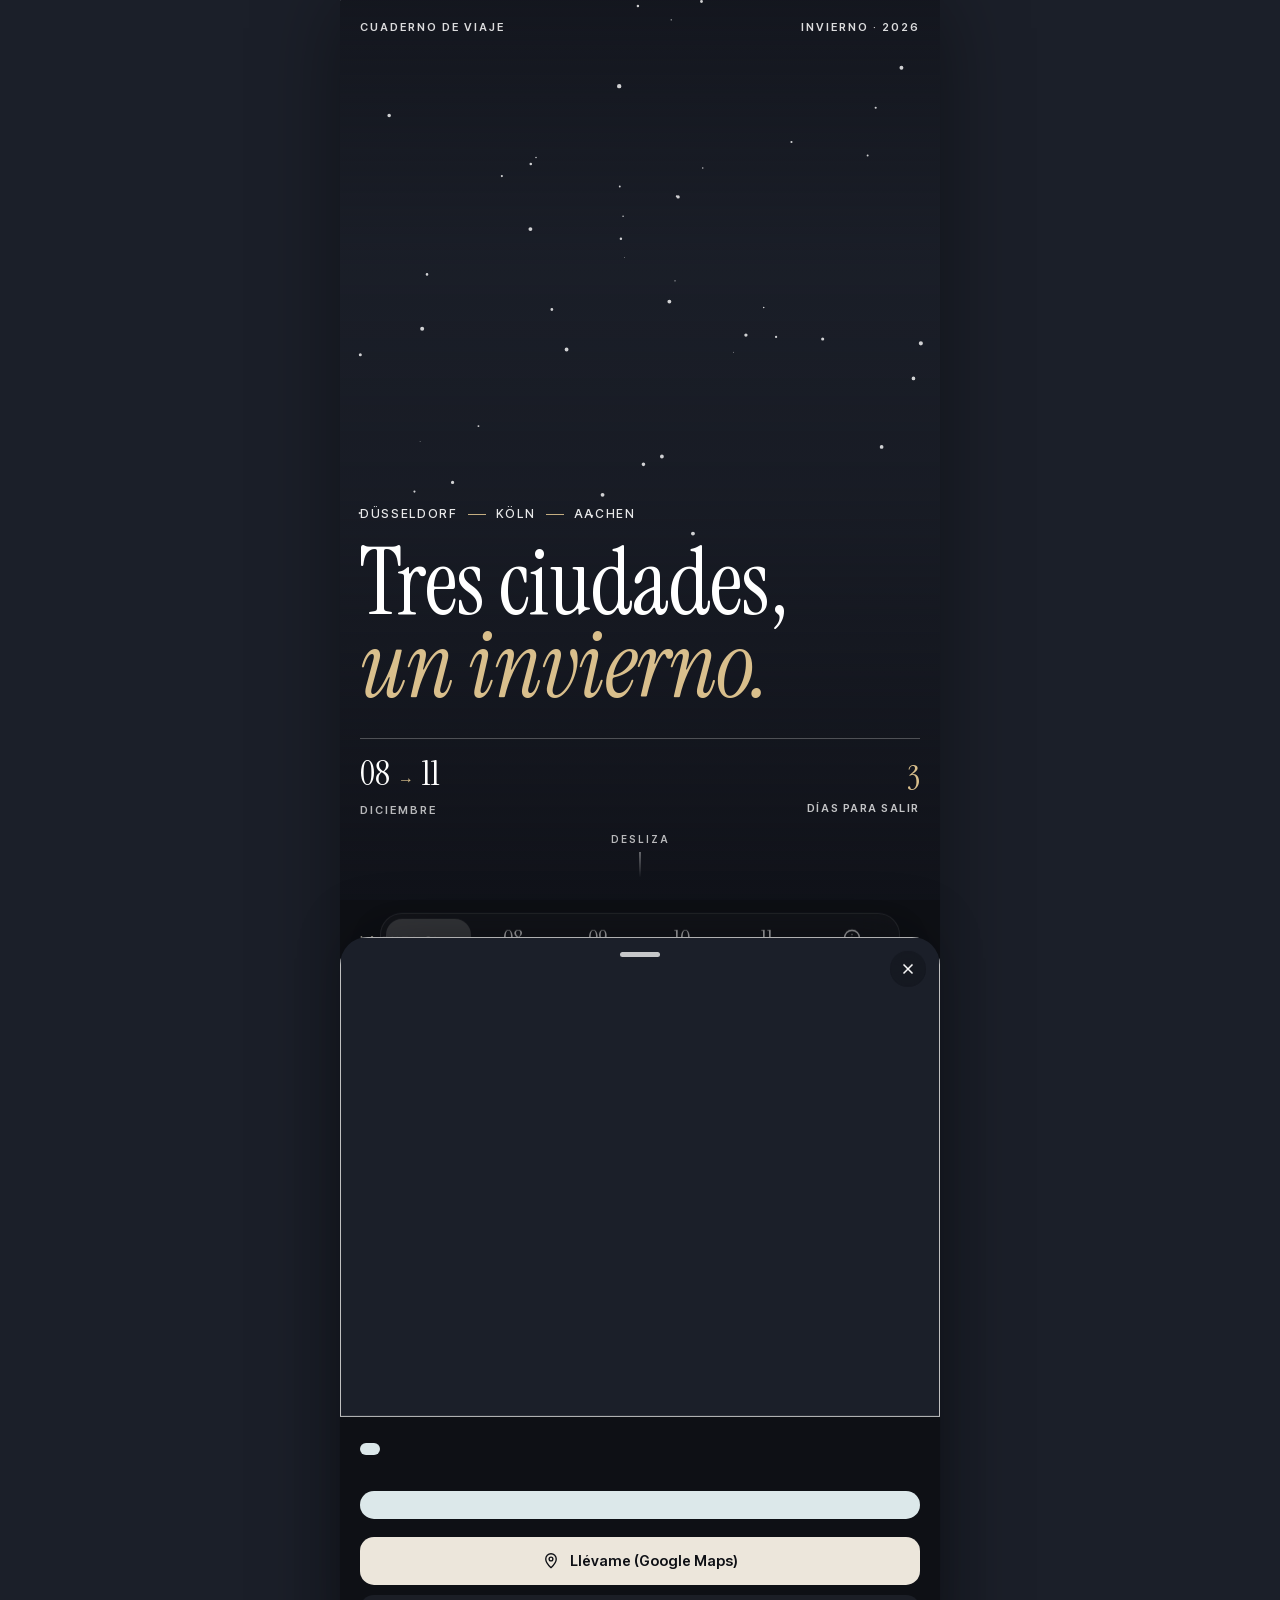
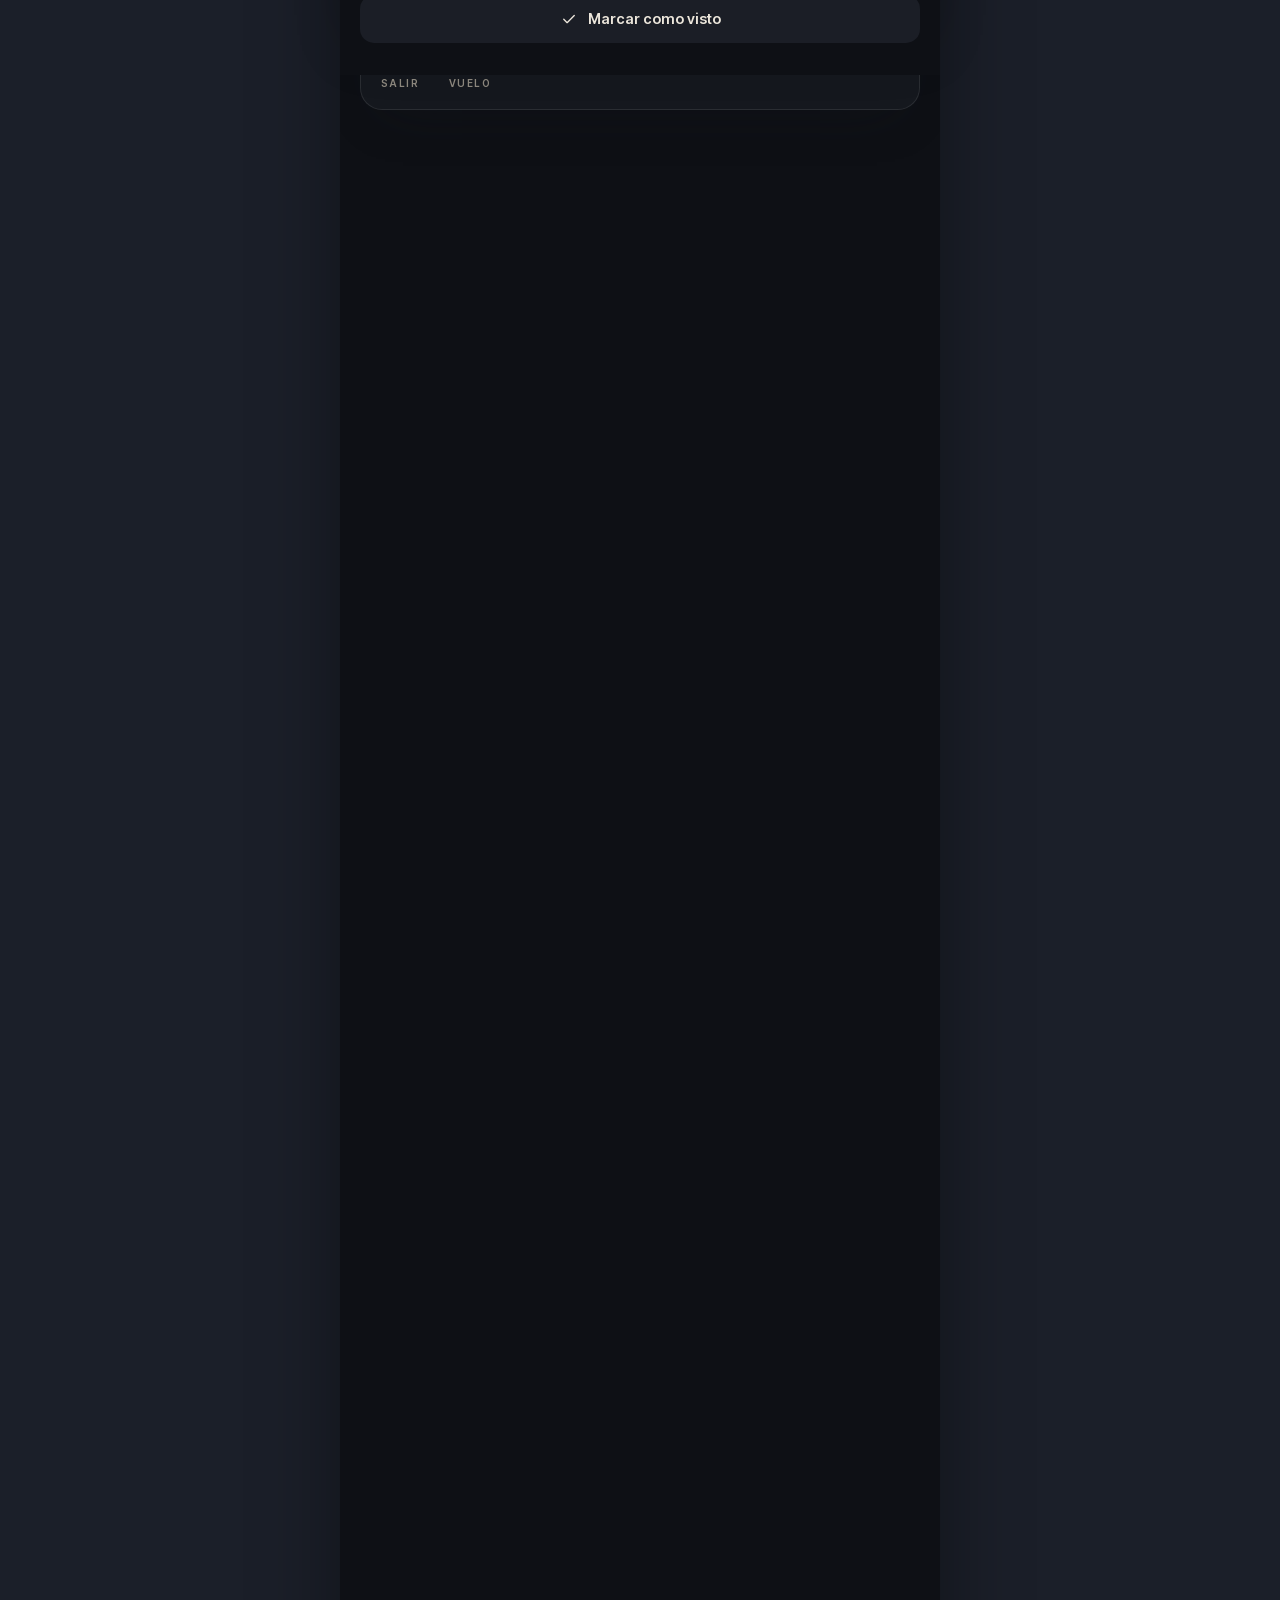
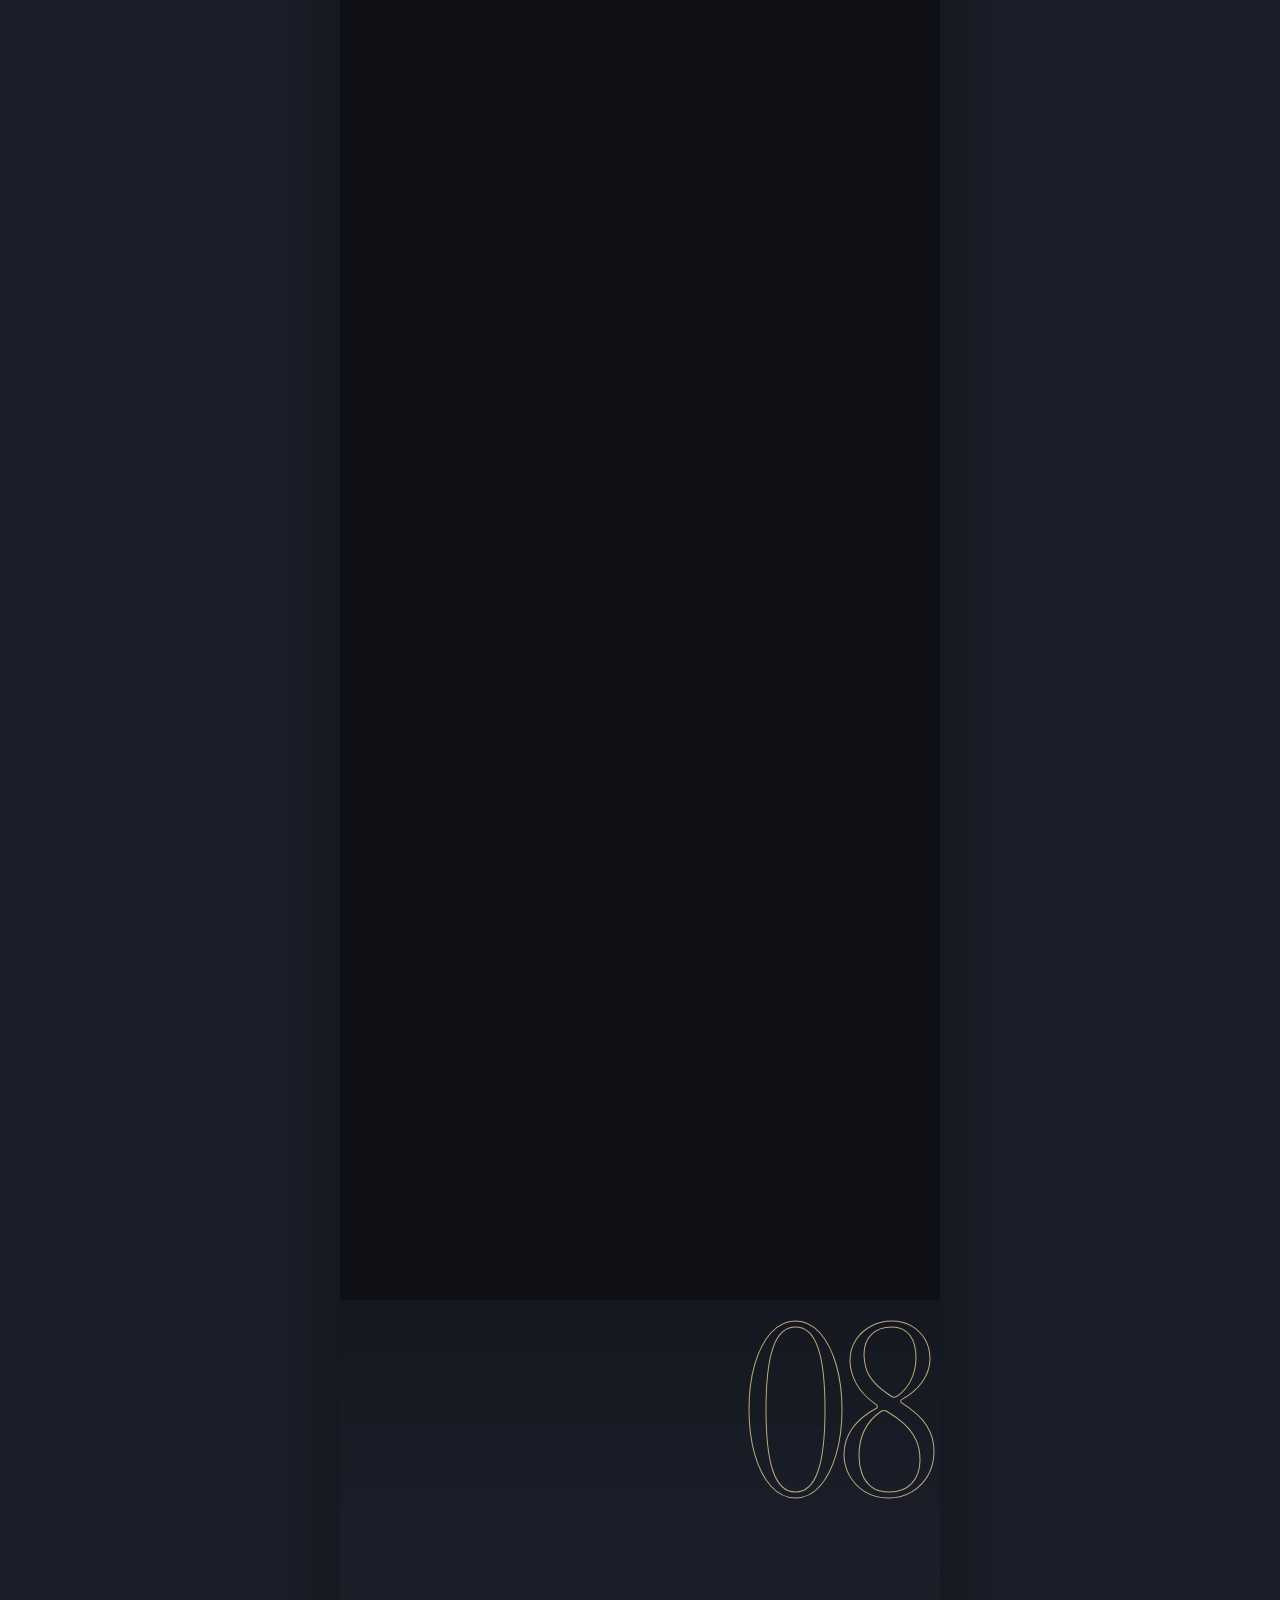
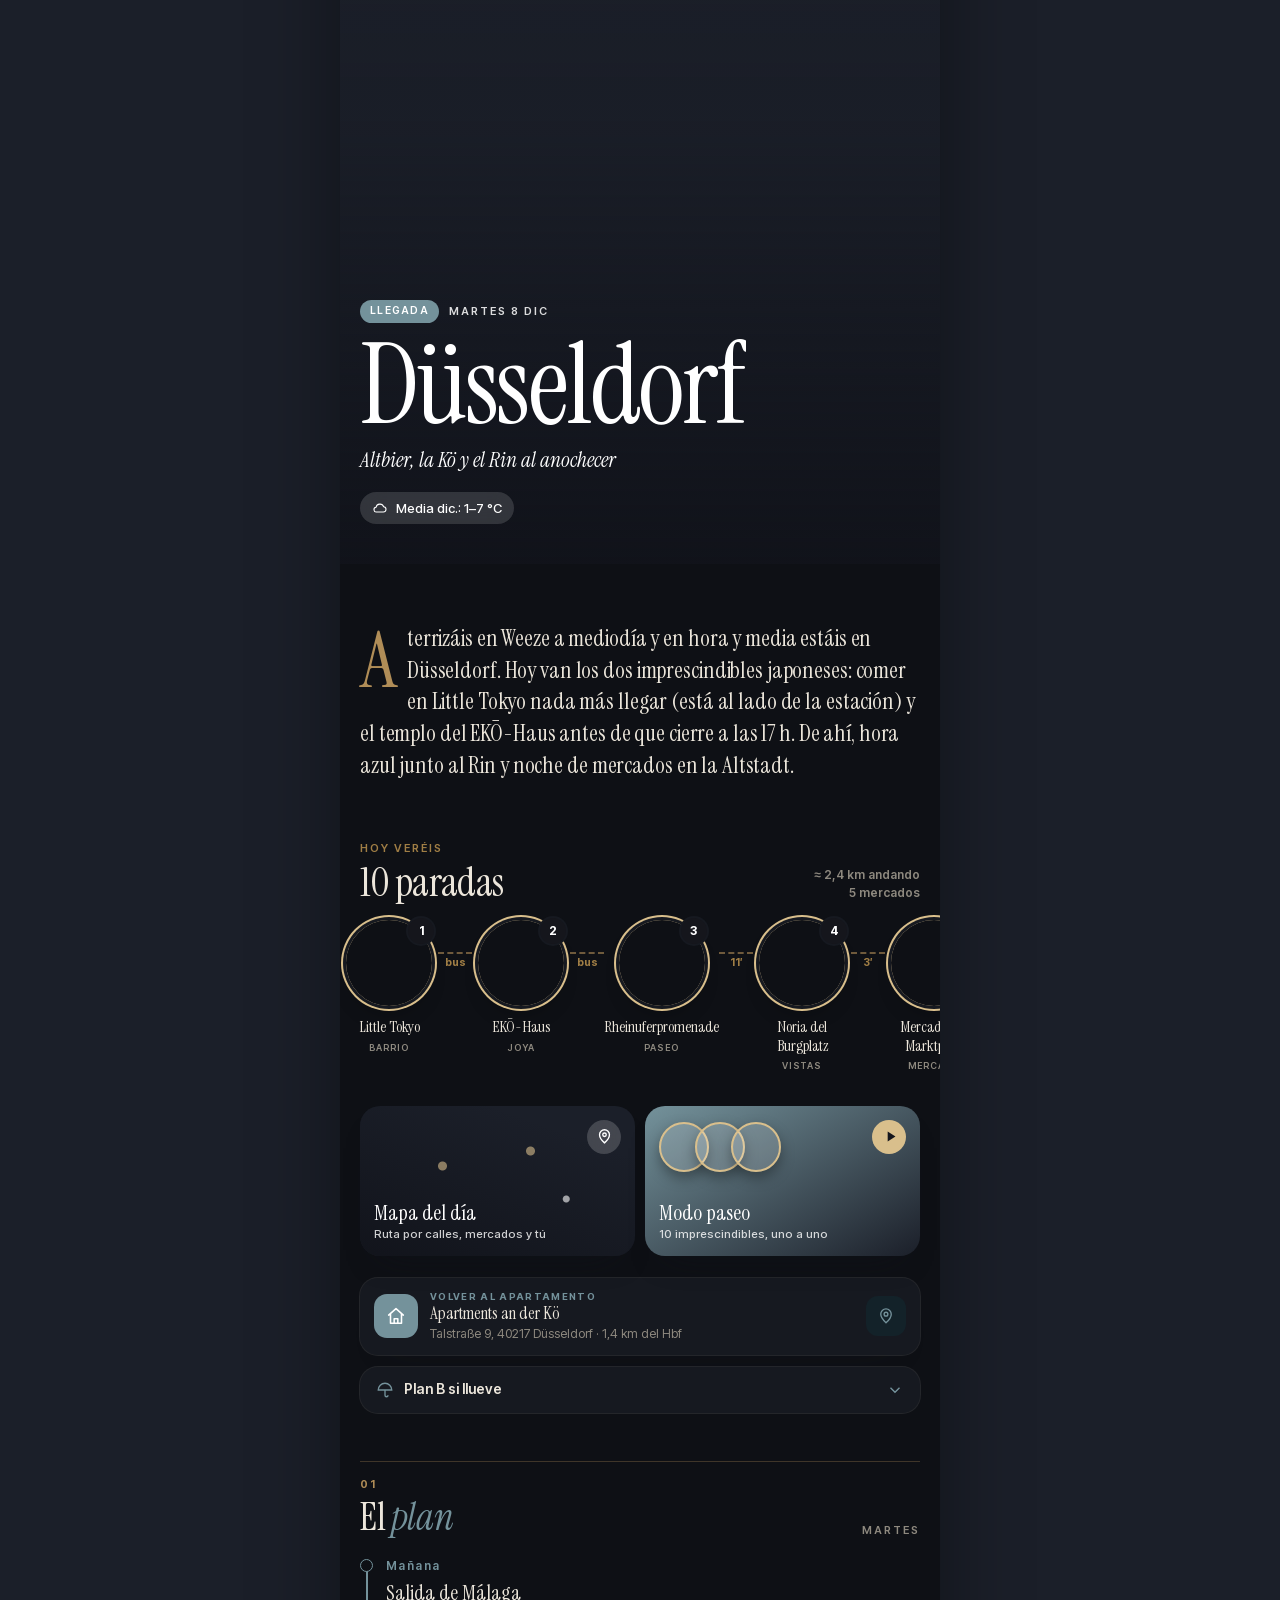
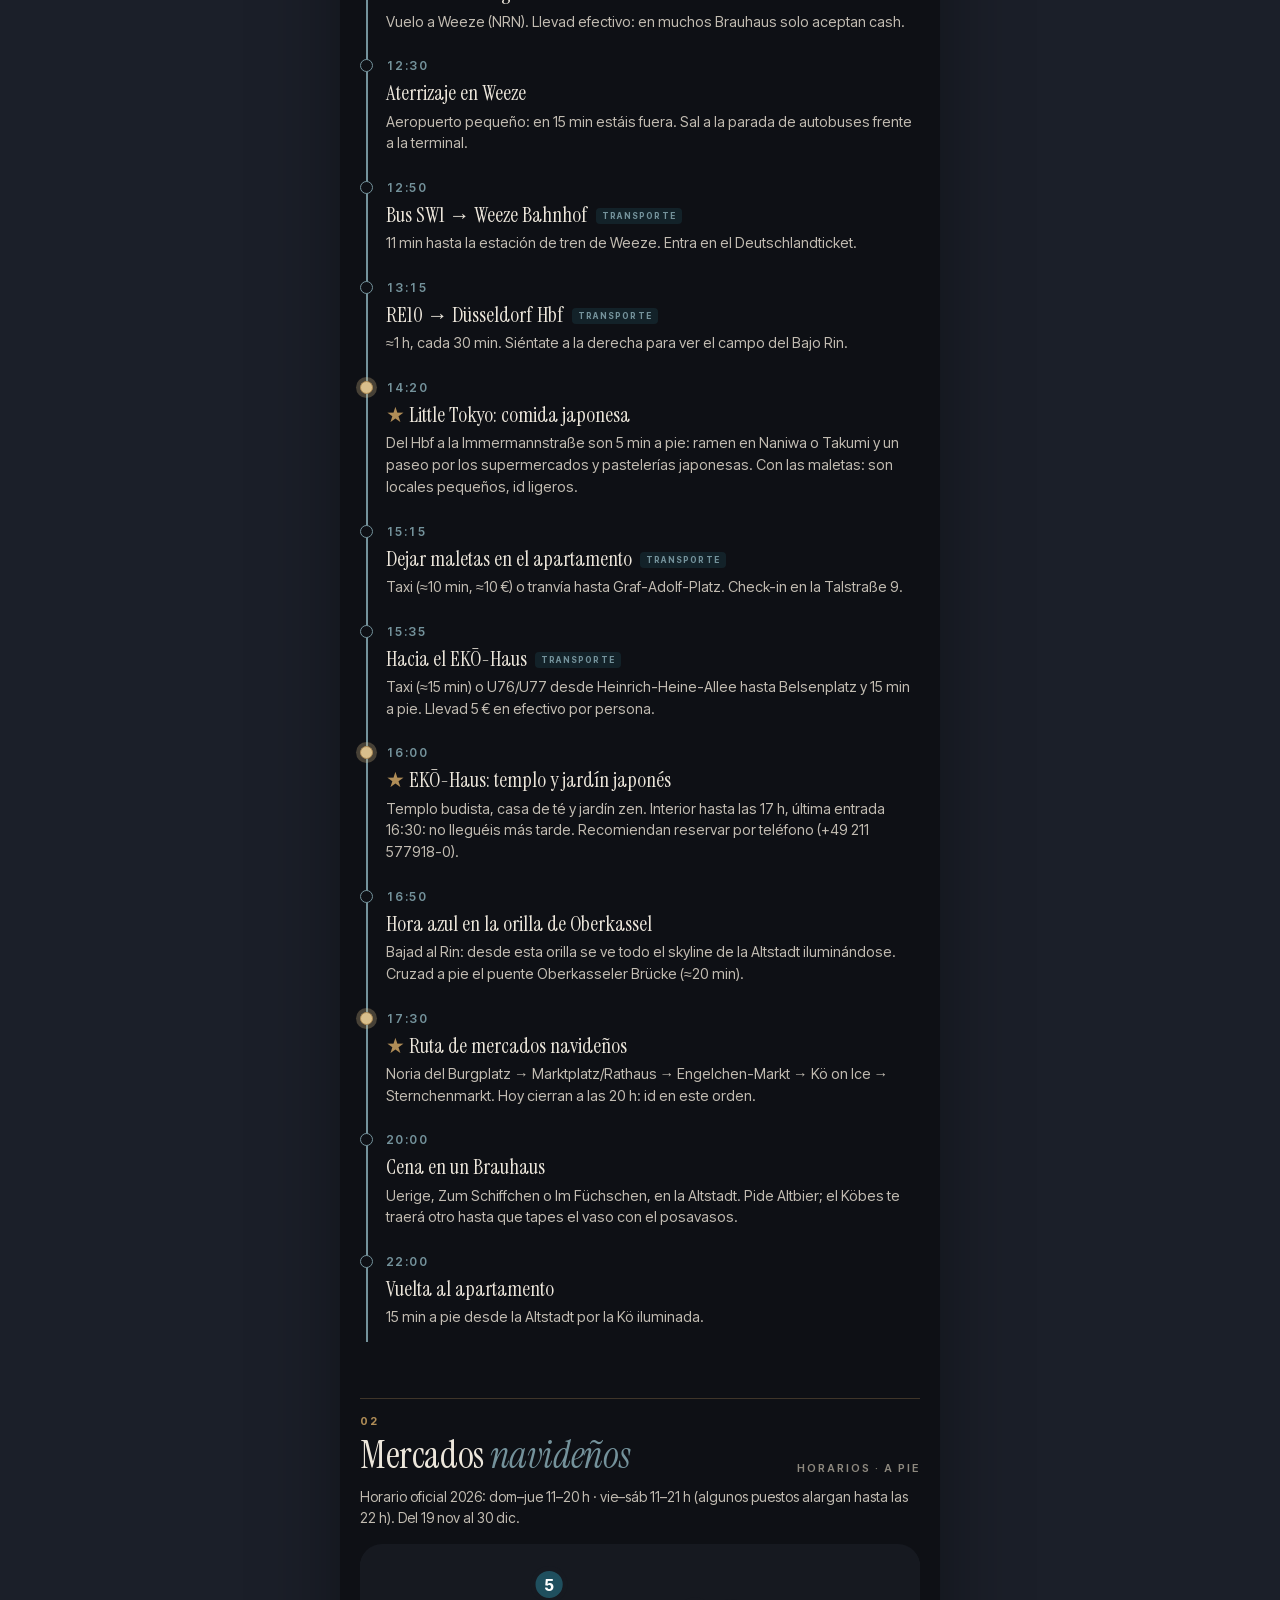
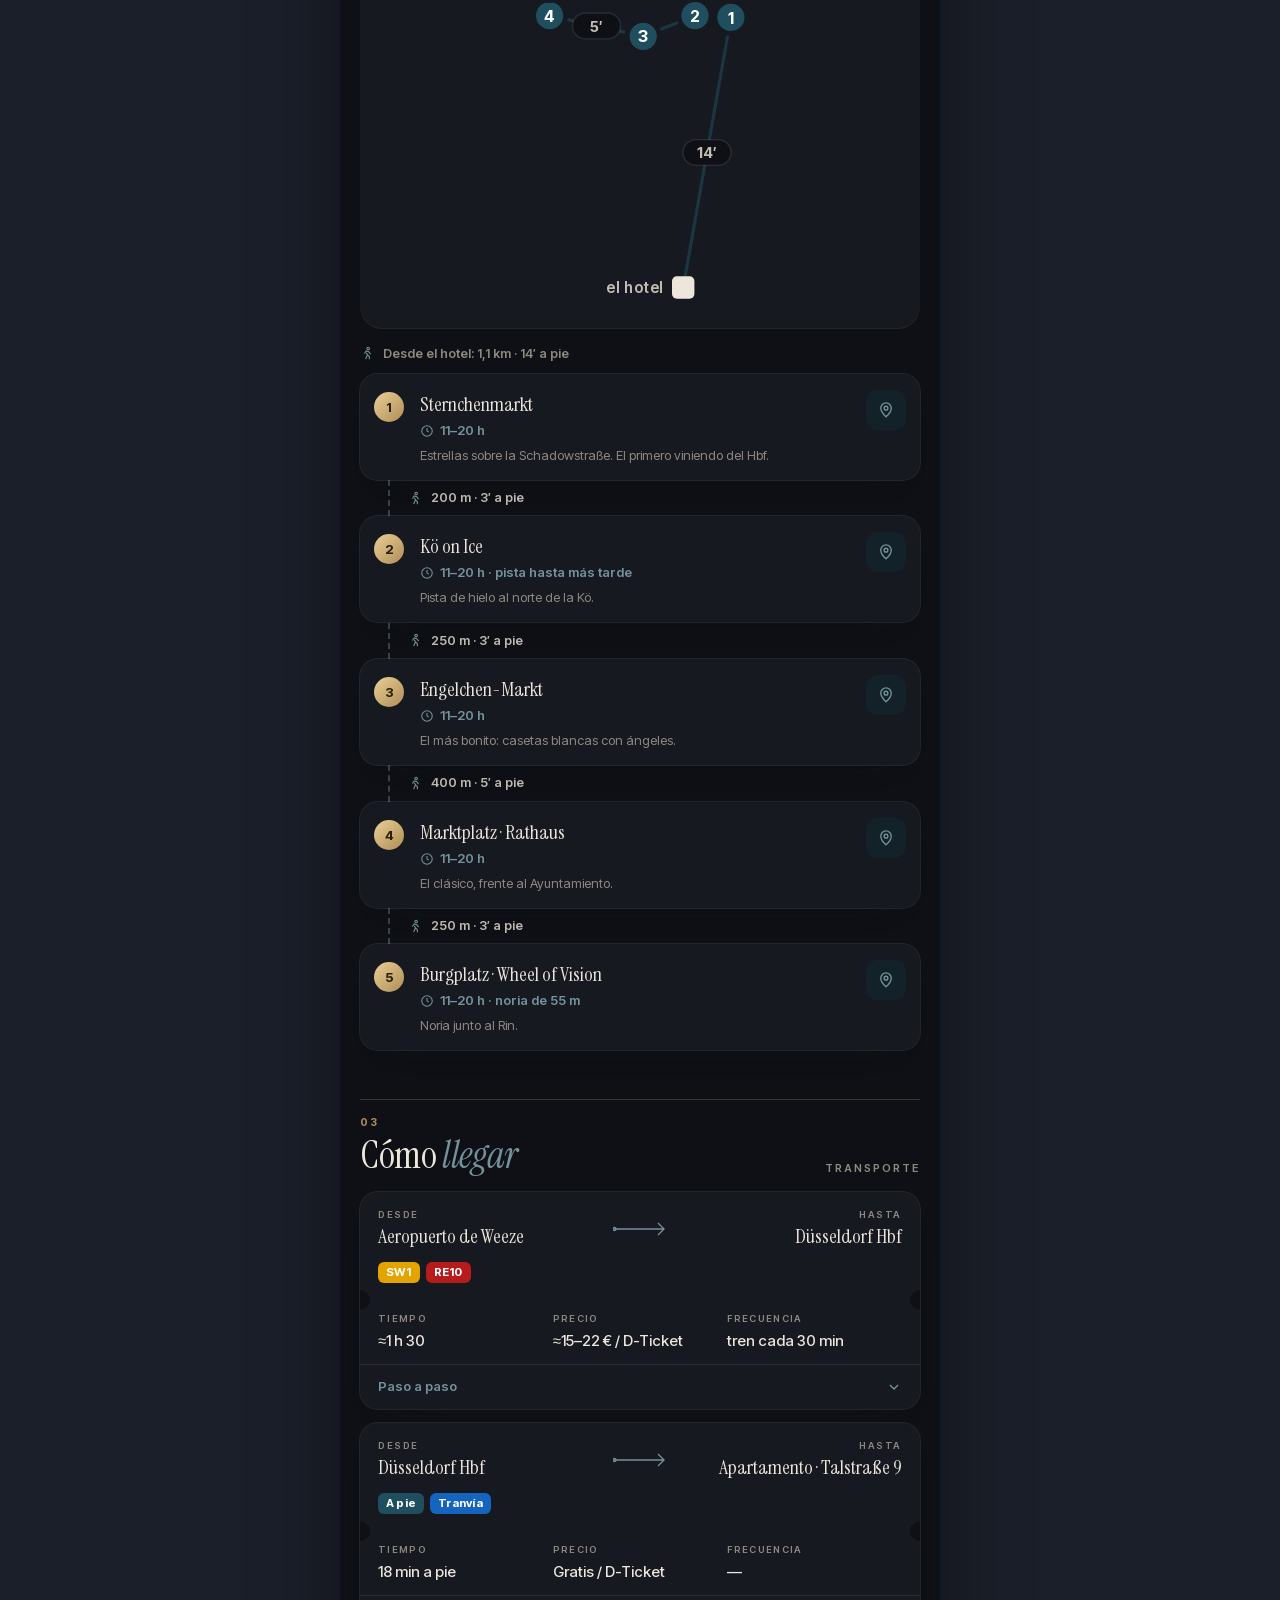
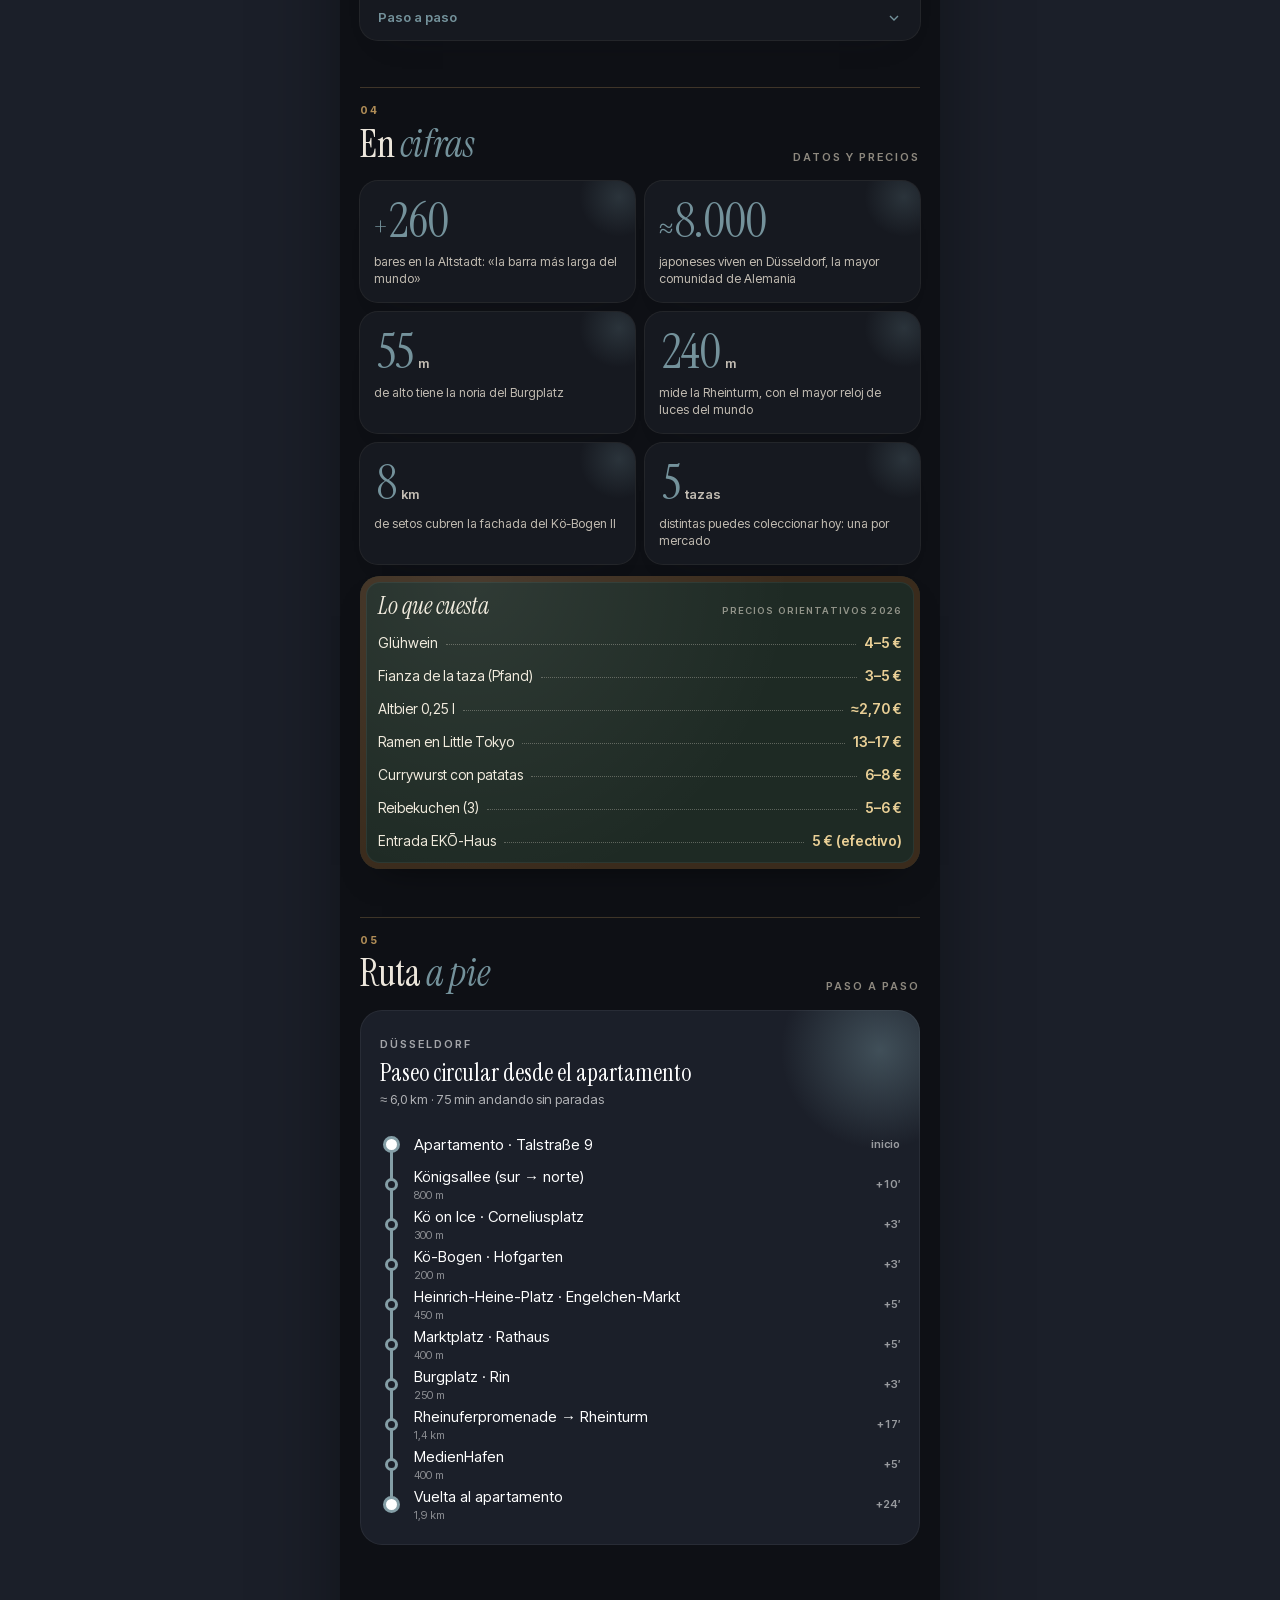
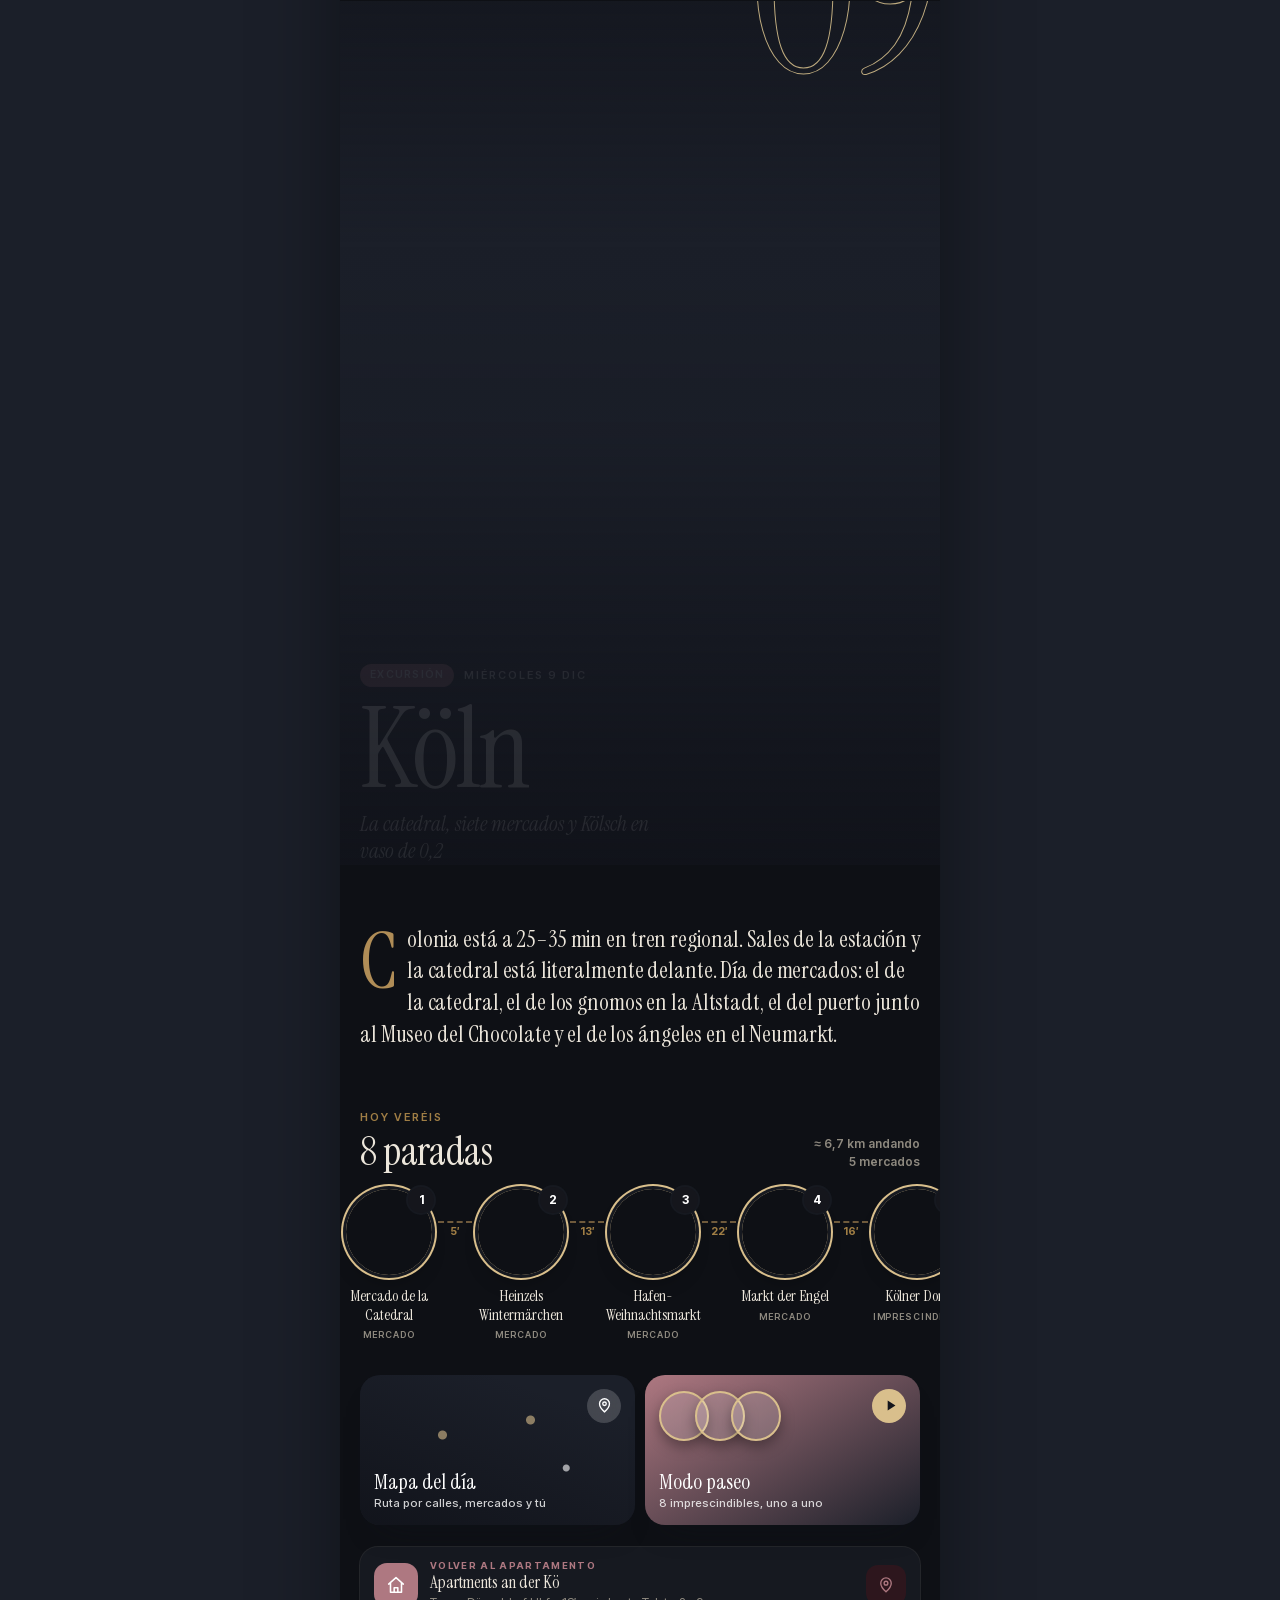
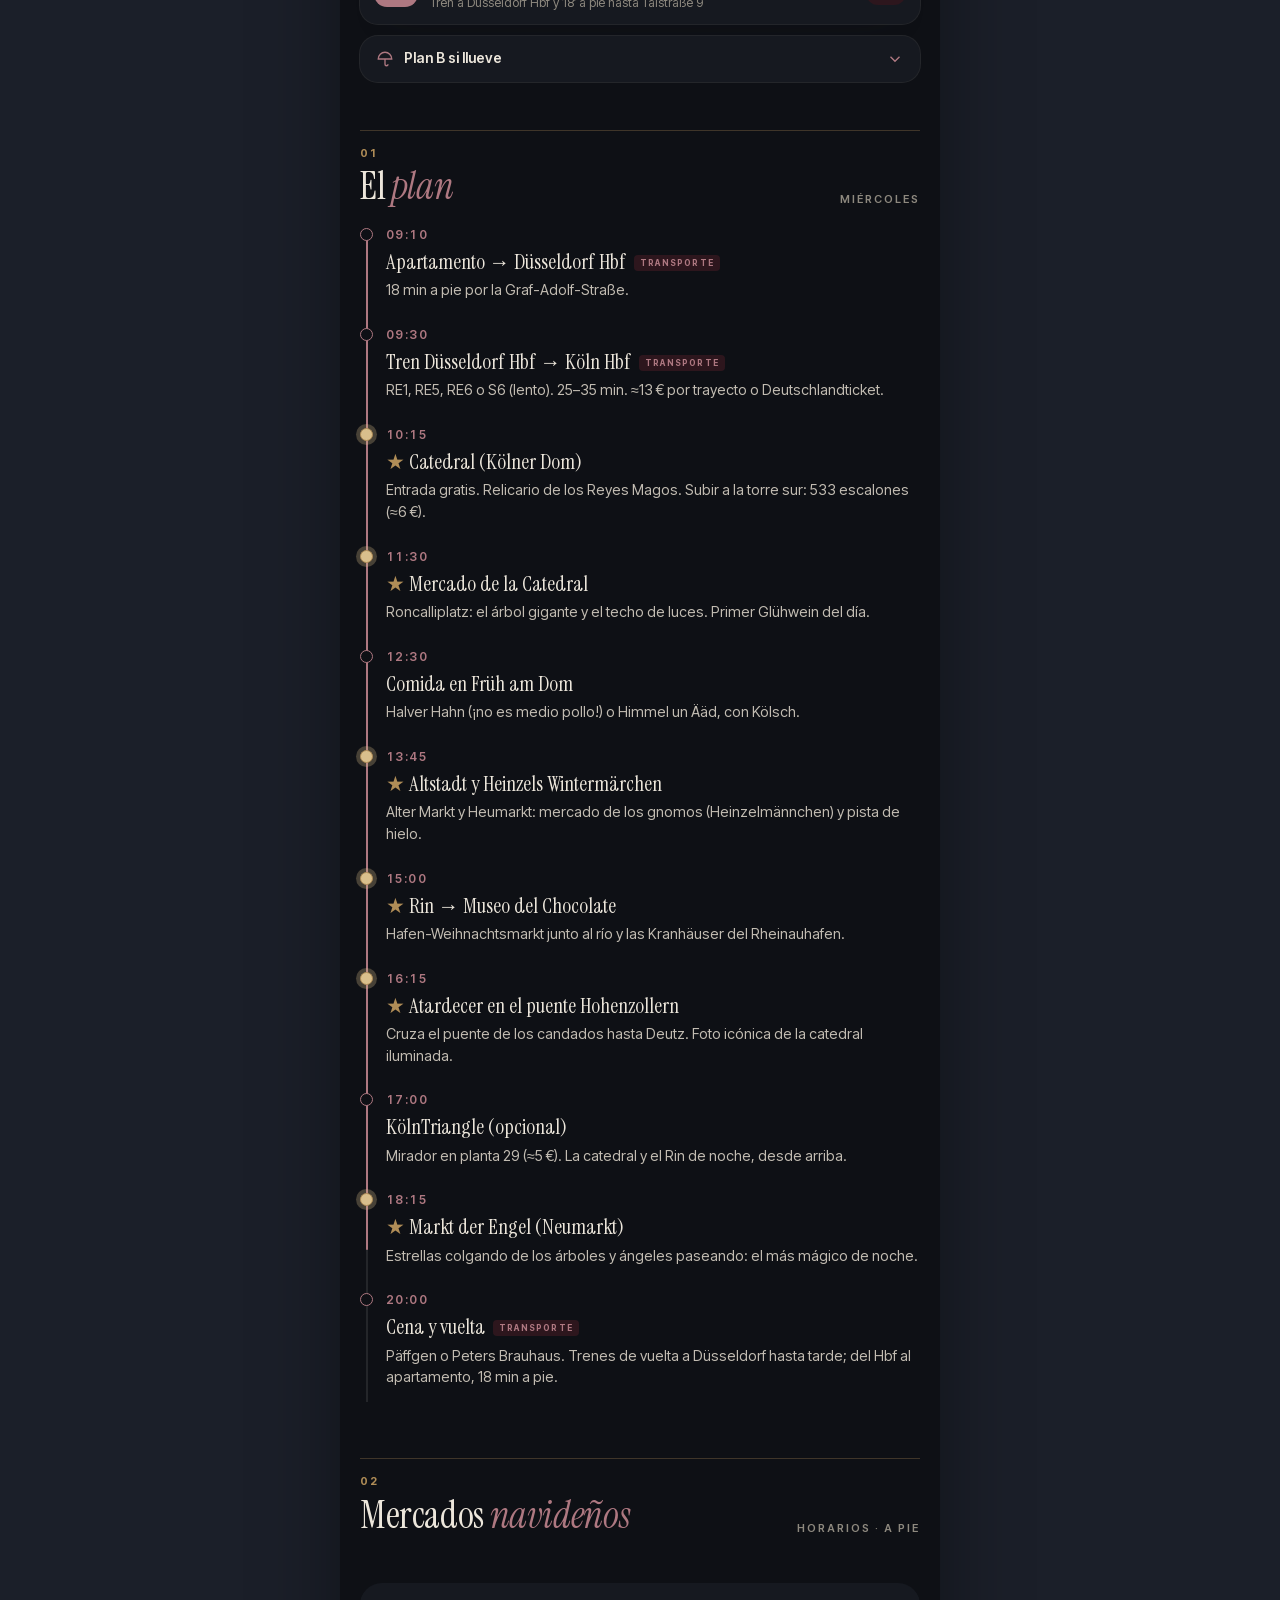
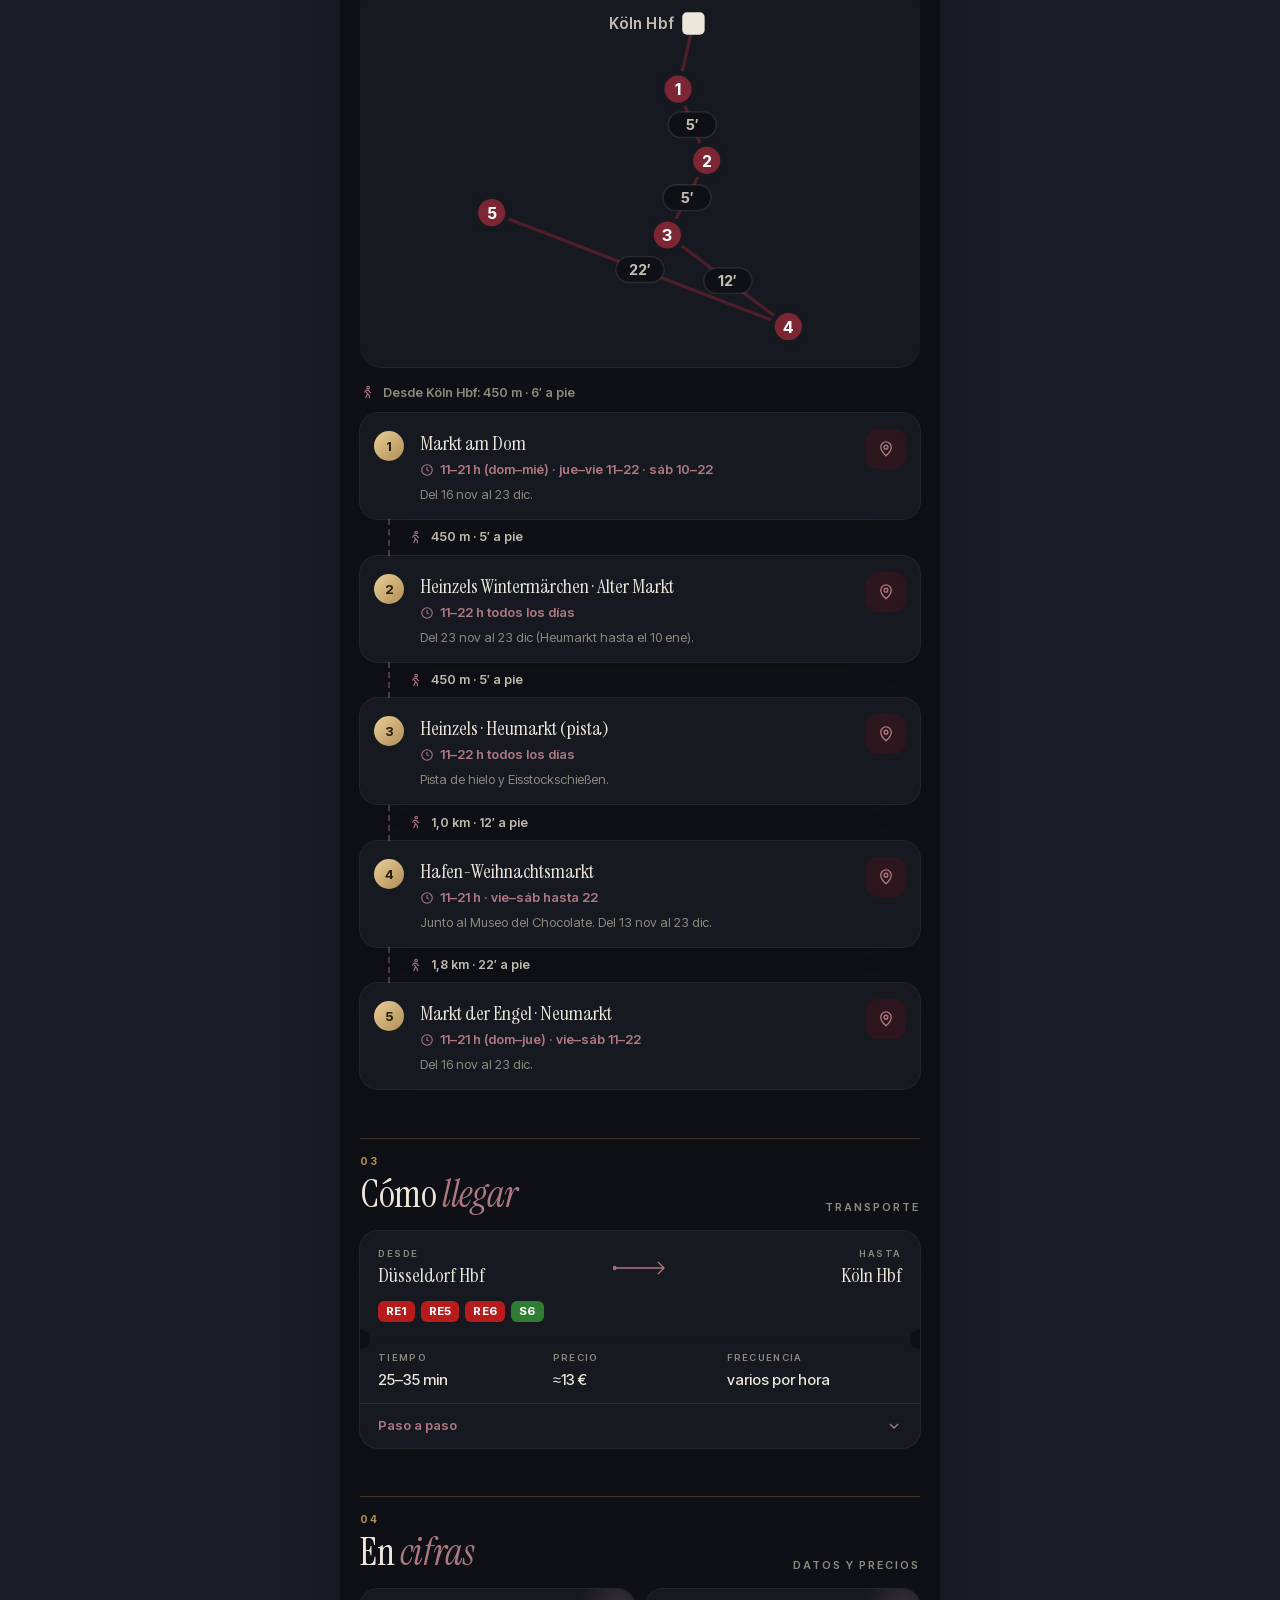
<file: index.html>
<!doctype html>
<html lang="es">
<head>
  <meta charset="utf-8">
  <meta name="viewport" content="width=device-width, initial-scale=1, maximum-scale=1, minimum-scale=1, user-scalable=no, viewport-fit=cover">
  <title>Invierno en el Rin · 2026</title>
  <meta name="description" content="Itinerario visual: Düsseldorf, Colonia y Aquisgrán · 8–11 diciembre 2026">

  <!-- Pantalla completa al añadir a inicio -->
  <meta name="apple-mobile-web-app-capable" content="yes">
  <meta name="mobile-web-app-capable" content="yes">
  <meta name="apple-mobile-web-app-status-bar-style" content="black-translucent">
  <meta name="apple-mobile-web-app-title" content="Rin 2026">
  <meta name="application-name" content="Rin 2026">
  <meta name="theme-color" content="#15161C">
  <meta name="format-detection" content="telephone=no">
  <link rel="manifest" href="manifest.webmanifest">
  <link rel="apple-touch-icon" href="icons/icon-180.png">
  <link rel="icon" type="image/png" href="icons/icon-192.png">

  <link rel="preload" href="fonts/instrument-serif.woff2" as="font" type="font/woff2" crossorigin>
  <link rel="preload" href="fonts/inter-tight.woff2" as="font" type="font/woff2" crossorigin>
  <link rel="stylesheet" href="css/style.css">
  <link rel="stylesheet" href="css/experience.css">
</head>
<body>

  <main id="app">
    <!-- ============ PORTADA ============ -->
    <section id="cover" class="cover" data-nav="cover">
      <div class="cover__slides" aria-hidden="true" id="slides"></div>
      <canvas class="snow" aria-hidden="true"></canvas>
      <div class="cover__shade" aria-hidden="true"></div>

      <header class="cover__top">
        <span class="eyebrow">Cuaderno de viaje</span>
        <span class="eyebrow">Invierno · 2026</span>
      </header>

      <div class="cover__body">
        <p class="cover__route">
          <span>Düsseldorf</span><i></i><span>Köln</span><i></i><span>Aachen</span>
        </p>
        <h1 class="cover__title">Tres ciudades,<br><em>un invierno.</em></h1>
        <div class="cover__meta">
          <div class="cover__dates">
            <b>08</b><span>→</span><b>11</b>
            <small>Diciembre</small>
          </div>
          <div class="cover__count" id="countdown"></div>
        </div>
        <button class="cover__today" id="goToday" hidden>Ir a hoy</button>
      </div>

      <a class="cover__cue" href="#route" aria-label="Empezar">
        <span>Desliza</span><i></i>
      </a>
    </section>

    <!-- ============ LA RUTA (mapa artesanal) ============ -->
    <section id="route" class="route" data-nav="route">
      <div class="route__sticky">
        <div class="route__head">
          <span class="eyebrow">La ruta</span>
          <h2 class="route__title">Del Rin <em>a Carlomagno</em></h2>
        </div>
        <div class="route__map">
          <svg id="map" viewBox="-10 -78 380 335" preserveAspectRatio="xMidYMid meet" role="img" aria-label="Mapa de la ruta"></svg>
        </div>
        <div class="route__cards" id="routeCards"></div>
      </div>
      <div class="route__steps" id="routeSteps"></div>
    </section>

    <!-- ============ DÍAS (se generan desde data.js) ============ -->
    <div id="days"></div>

    <!-- ============ KIT DE VIAJE ============ -->
    <section id="info" class="info" data-nav="info">
      <div class="wrap">
        <span class="eyebrow">Antes de salir</span>
        <h2 class="h2">Kit de <em>supervivencia</em></h2>
        <div class="tips" id="tips"></div>

        <div class="offline" data-reveal>
          <div>
            <h4>Llévatelo sin cobertura</h4>
            <p>Descarga todas las fotos al móvil para que la guía funcione en el avión o sin datos.</p>
          </div>
          <button class="btn btn--dark" id="offlineBtn">Guardar sin conexión</button>
        </div>

        <div class="mugfact" data-reveal>
          <div class="mugfact__n"><b data-count="10">0</b><small>tazas</small></div>
          <div>
            <h4>La colección de tazas</h4>
            <p>Cada mercado sirve el Glühwein en su propia taza de cerámica, con un diseño nuevo cada año. En vuestra ruta podéis juntar unas 10 distintas. La fianza (Pfand) es de 3 a 5 €: si os la quedáis, ese es su precio.</p>
          </div>
        </div>

        <h3 class="h3">Apariencia</h3>
        <div class="theme" data-reveal>
          <button data-theme-set="auto">Auto<small>oscuro de noche</small></button>
          <button data-theme-set="light">Claro</button>
          <button data-theme-set="dark">Oscuro</button>
        </div>

        <h3 class="h3">Cuatro palabras</h3>
        <div class="phrases" id="phrases"></div>

        <h3 class="h3">Checklist</h3>
        <ul class="checklist" id="checklist"></ul>

        <footer class="credits">
          <p class="credits__end">Gute Reise ✦ Buen viaje</p>
          <p>Precios y horarios aproximados (nov. 2026). Confirmad los horarios de tren en DB Navigator la víspera.</p>
          <p>Fotografías: <a href="https://commons.wikimedia.org" target="_blank" rel="noopener">Wikimedia Commons</a> (licencias CC, autores en <a href="credits.html">créditos</a>).</p>
        </footer>
      </div>
    </section>
  </main>

  <!-- ============ NAVEGACIÓN ============ -->
  <nav class="dock" id="dock" aria-label="Días">
    <span class="dock__pill" aria-hidden="true"></span>
    <a href="#route" data-target="route"><svg viewBox="0 0 24 24"><path d="M4 18c3-1 4-6 8-6s4 4 8 2M5 18a1.5 1.5 0 1 0 0-.01M19 14a1.5 1.5 0 1 0 0-.01"/></svg><span>Ruta</span></a>
    <a href="#d1" data-target="d1"><b>08</b><span>DUS</span></a>
    <a href="#d2" data-target="d2"><b>09</b><span>KÖLN</span></a>
    <a href="#d3" data-target="d3"><b>10</b><span>AACHEN</span></a>
    <a href="#d4" data-target="d4"><b>11</b><span>VUELTA</span></a>
    <a href="#info" data-target="info"><svg viewBox="0 0 24 24"><path d="M12 8h.01M11 12h1v5h1M12 21a9 9 0 1 0 0-18 9 9 0 0 0 0 18Z"/></svg><span>Info</span></a>
  </nav>

  <!-- ============ FICHA (bottom sheet) ============ -->
  <div class="sheet" id="sheet" aria-hidden="true">
    <div class="sheet__backdrop" data-close></div>
    <article class="sheet__panel" role="dialog" aria-modal="true" aria-labelledby="sheetTitle">
      <div class="sheet__grab" data-grab><i></i></div>
      <div class="sheet__scroll">
        <figure class="sheet__img"><img alt="" id="sheetImg"></figure>
        <div class="sheet__body">
          <span class="chip" id="sheetTag"></span>
          <h3 id="sheetTitle"></h3>
          <p class="sheet__desc" id="sheetDesc"></p>
          <div class="sheet__facts" id="sheetFacts"></div>
          <div class="sheet__tip" id="sheetTip"></div>
          <div class="sheet__near" id="sheetNear"></div>
          <div class="sheet__actions">
            <a class="btn btn--dark" id="sheetMaps" target="_blank" rel="noopener">
              <svg viewBox="0 0 24 24"><path d="M12 21s-7-6.2-7-11.5A7 7 0 0 1 19 9.5C19 14.8 12 21 12 21Z"/><circle cx="12" cy="9.5" r="2.5"/></svg>
              Llévame (Google Maps)
            </a>
            <button class="btn btn--ghost" id="sheetSeen" hidden>
              <svg viewBox="0 0 24 24"><path d="m5 12.5 4.5 4.5L19 7.5"/></svg>
              <span>Marcar como visto</span>
            </button>
          </div>
        </div>
      </div>
      <button class="sheet__close" data-close aria-label="Cerrar">
        <svg viewBox="0 0 24 24"><path d="M6 6l12 12M18 6 6 18"/></svg>
      </button>
    </article>
  </div>

  <script src="js/images.js"></script>
  <script src="js/data.js"></script>
  <script src="js/routes.js"></script>
  <script src="js/app.js"></script>
  <script src="js/experience.js"></script>
</body>
</html>
</file>
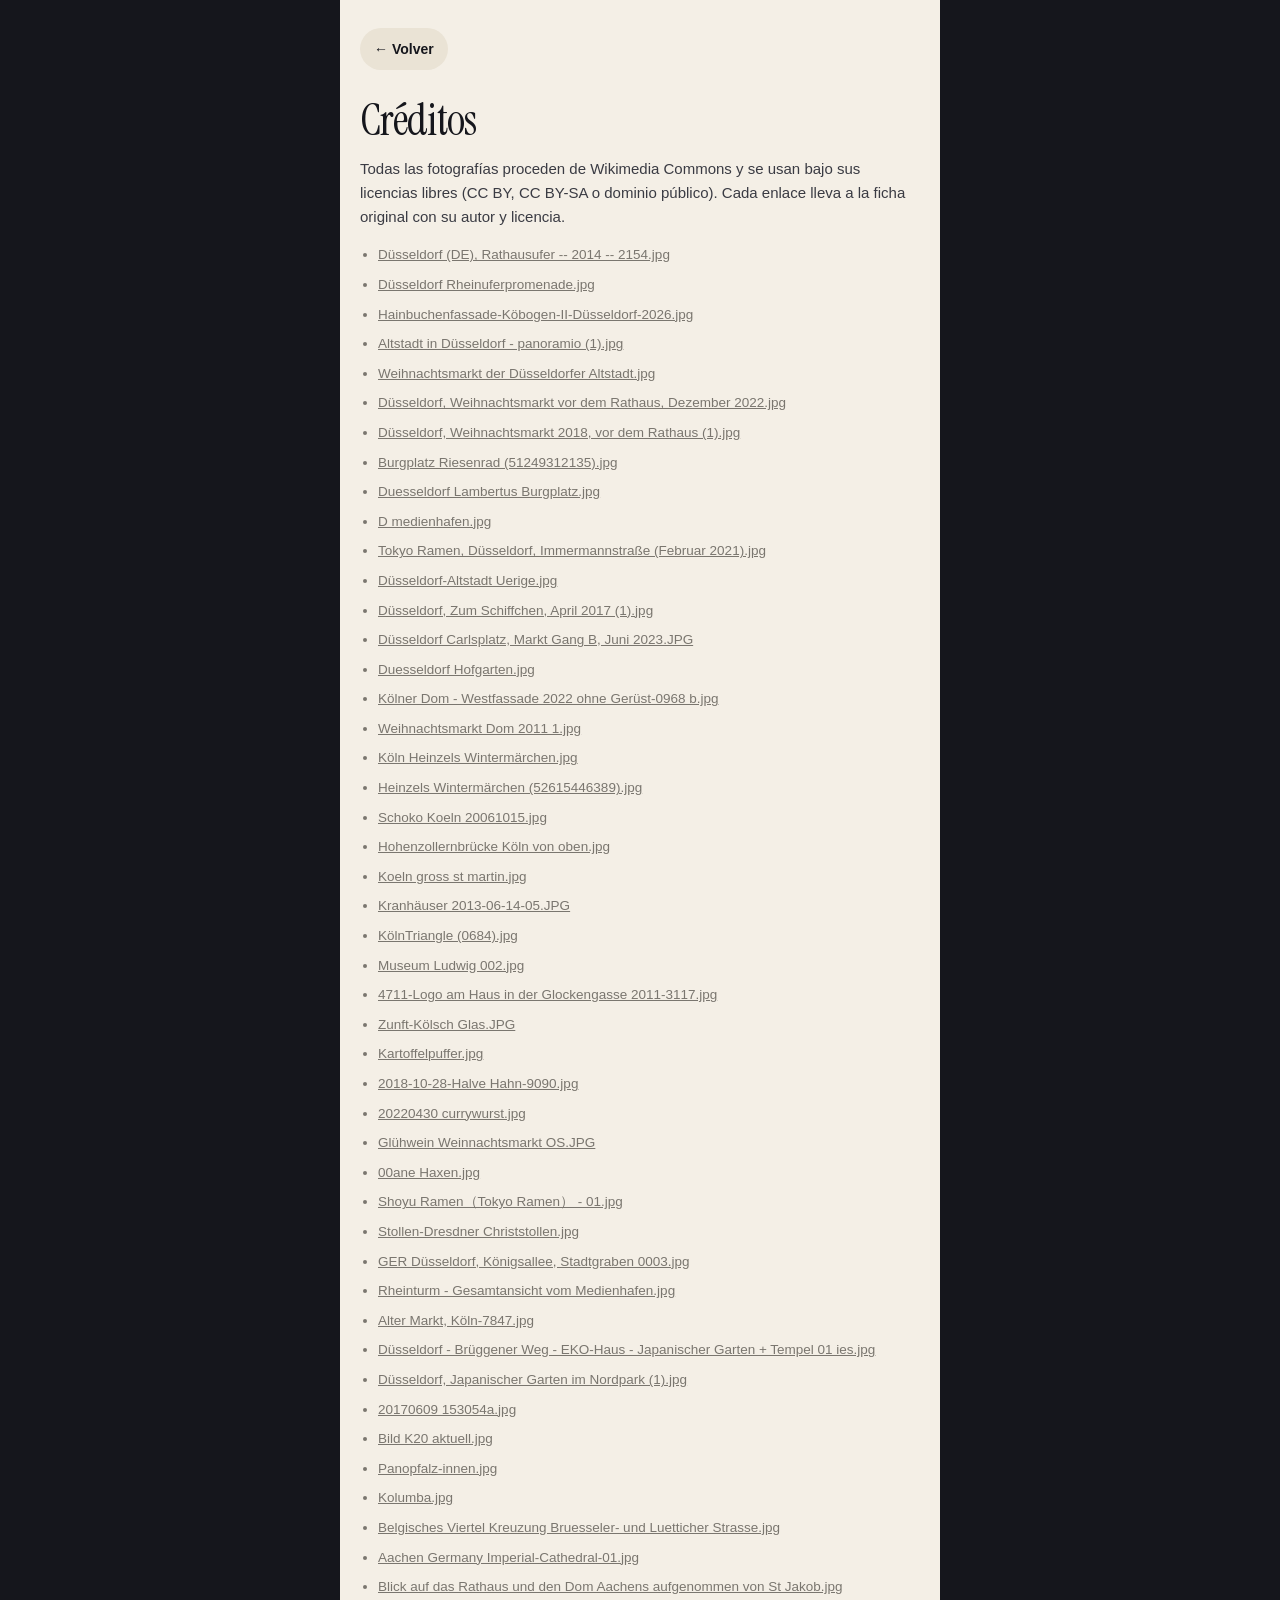
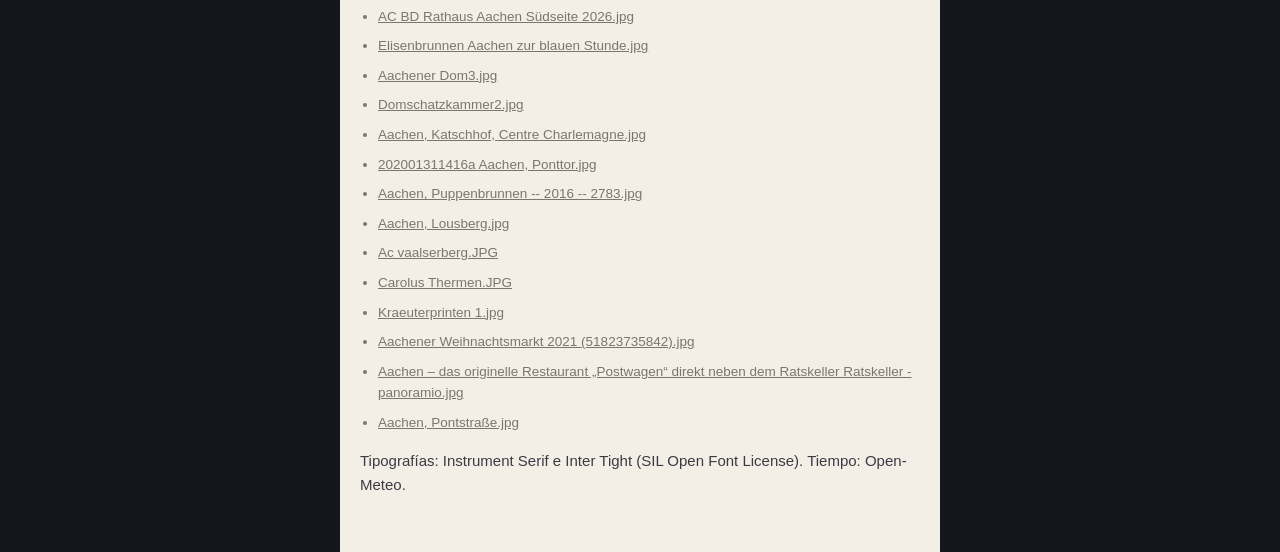
<file: credits.html>
<!doctype html>
<html lang="es"><head><meta charset="utf-8">
<meta name="viewport" content="width=device-width, initial-scale=1, maximum-scale=1, user-scalable=no, viewport-fit=cover">
<meta name="apple-mobile-web-app-capable" content="yes"><meta name="apple-mobile-web-app-status-bar-style" content="black-translucent">
<meta name="theme-color" content="#15161C">
<title>Créditos · Invierno en el Rin</title>
<style>
@font-face { font-family:"Instrument Serif"; src:url("fonts/instrument-serif.woff2") format("woff2"); }
@font-face { font-family:"Inter"; src:url("fonts/inter-tight.woff2") format("woff2"); font-weight:400 700; }
:root { --paper:#F4EFE6; --ink:#15161C; --muted:#7A766F; }
html { background:#15161C; -webkit-text-size-adjust:100%; }
body { margin:0 auto; max-width:600px; min-height:100vh; background:var(--paper); color:var(--ink); font:15px/1.6 "Inter Tight", -apple-system, sans-serif;
  padding:calc(env(safe-area-inset-top) + 28px) 20px calc(env(safe-area-inset-bottom) + 40px); box-sizing:border-box; }
a { color:inherit; }
.back { display:inline-block; font-weight:600; font-size:14px; text-decoration:none; padding:10px 14px; border-radius:99px; background:#EAE3D5; }
h1 { font:400 44px/1 "Instrument Serif", Georgia, serif; letter-spacing:-.02em; margin:28px 0 12px; }
p { color:#3A3B43; }
ul { padding-left:18px; } li { margin:0 0 8px; word-break:break-word; font-size:13.5px; color:var(--muted); }
</style></head><body>
<a class="back" href="./">← Volver</a>
<h1>Créditos</h1>
<p>Todas las fotografías proceden de Wikimedia Commons y se usan bajo sus licencias libres (CC BY, CC BY-SA o dominio público). Cada enlace lleva a la ficha original con su autor y licencia.</p>
<ul>
<li><a href="https://commons.wikimedia.org/wiki/File:D%C3%BCsseldorf_%28DE%29%2C_Rathausufer_--_2014_--_2154.jpg" target="_blank" rel="noopener">Düsseldorf (DE), Rathausufer -- 2014 -- 2154.jpg</a></li>
<li><a href="https://commons.wikimedia.org/wiki/File:D%C3%BCsseldorf_Rheinuferpromenade.jpg" target="_blank" rel="noopener">Düsseldorf Rheinuferpromenade.jpg</a></li>
<li><a href="https://commons.wikimedia.org/wiki/File:Hainbuchenfassade-K%C3%B6bogen-II-D%C3%BCsseldorf-2026.jpg" target="_blank" rel="noopener">Hainbuchenfassade-Köbogen-II-Düsseldorf-2026.jpg</a></li>
<li><a href="https://commons.wikimedia.org/wiki/File:Altstadt_in_D%C3%BCsseldorf_-_panoramio_%281%29.jpg" target="_blank" rel="noopener">Altstadt in Düsseldorf - panoramio (1).jpg</a></li>
<li><a href="https://commons.wikimedia.org/wiki/File:Weihnachtsmarkt_der_D%C3%BCsseldorfer_Altstadt.jpg" target="_blank" rel="noopener">Weihnachtsmarkt der Düsseldorfer Altstadt.jpg</a></li>
<li><a href="https://commons.wikimedia.org/wiki/File:D%C3%BCsseldorf%2C_Weihnachtsmarkt_vor_dem_Rathaus%2C_Dezember_2022.jpg" target="_blank" rel="noopener">Düsseldorf, Weihnachtsmarkt vor dem Rathaus, Dezember 2022.jpg</a></li>
<li><a href="https://commons.wikimedia.org/wiki/File:D%C3%BCsseldorf%2C_Weihnachtsmarkt_2018%2C_vor_dem_Rathaus_%281%29.jpg" target="_blank" rel="noopener">Düsseldorf, Weihnachtsmarkt 2018, vor dem Rathaus (1).jpg</a></li>
<li><a href="https://commons.wikimedia.org/wiki/File:Burgplatz_Riesenrad_%2851249312135%29.jpg" target="_blank" rel="noopener">Burgplatz Riesenrad (51249312135).jpg</a></li>
<li><a href="https://commons.wikimedia.org/wiki/File:Duesseldorf_Lambertus_Burgplatz.jpg" target="_blank" rel="noopener">Duesseldorf Lambertus Burgplatz.jpg</a></li>
<li><a href="https://commons.wikimedia.org/wiki/File:D_medienhafen.jpg" target="_blank" rel="noopener">D medienhafen.jpg</a></li>
<li><a href="https://commons.wikimedia.org/wiki/File:Tokyo_Ramen%2C_D%C3%BCsseldorf%2C_Immermannstra%C3%9Fe_%28Februar_2021%29.jpg" target="_blank" rel="noopener">Tokyo Ramen, Düsseldorf, Immermannstraße (Februar 2021).jpg</a></li>
<li><a href="https://commons.wikimedia.org/wiki/File:D%C3%BCsseldorf-Altstadt_Uerige.jpg" target="_blank" rel="noopener">Düsseldorf-Altstadt Uerige.jpg</a></li>
<li><a href="https://commons.wikimedia.org/wiki/File:D%C3%BCsseldorf%2C_Zum_Schiffchen%2C_April_2017_%281%29.jpg" target="_blank" rel="noopener">Düsseldorf, Zum Schiffchen, April 2017 (1).jpg</a></li>
<li><a href="https://commons.wikimedia.org/wiki/File:D%C3%BCsseldorf_Carlsplatz%2C_Markt_Gang_B%2C_Juni_2023.JPG" target="_blank" rel="noopener">Düsseldorf Carlsplatz, Markt Gang B, Juni 2023.JPG</a></li>
<li><a href="https://commons.wikimedia.org/wiki/File:Duesseldorf_Hofgarten.jpg" target="_blank" rel="noopener">Duesseldorf Hofgarten.jpg</a></li>
<li><a href="https://commons.wikimedia.org/wiki/File:K%C3%B6lner_Dom_-_Westfassade_2022_ohne_Ger%C3%BCst-0968_b.jpg" target="_blank" rel="noopener">Kölner Dom - Westfassade 2022 ohne Gerüst-0968 b.jpg</a></li>
<li><a href="https://commons.wikimedia.org/wiki/File:Weihnachtsmarkt_Dom_2011_1.jpg" target="_blank" rel="noopener">Weihnachtsmarkt Dom 2011 1.jpg</a></li>
<li><a href="https://commons.wikimedia.org/wiki/File:K%C3%B6ln_Heinzels_Winterm%C3%A4rchen.jpg" target="_blank" rel="noopener">Köln Heinzels Wintermärchen.jpg</a></li>
<li><a href="https://commons.wikimedia.org/wiki/File:Heinzels_Winterm%C3%A4rchen_%2852615446389%29.jpg" target="_blank" rel="noopener">Heinzels Wintermärchen (52615446389).jpg</a></li>
<li><a href="https://commons.wikimedia.org/wiki/File:Schoko_Koeln_20061015.jpg" target="_blank" rel="noopener">Schoko Koeln 20061015.jpg</a></li>
<li><a href="https://commons.wikimedia.org/wiki/File:Hohenzollernbr%C3%BCcke_K%C3%B6ln_von_oben.jpg" target="_blank" rel="noopener">Hohenzollernbrücke Köln von oben.jpg</a></li>
<li><a href="https://commons.wikimedia.org/wiki/File:Koeln_gross_st_martin.jpg" target="_blank" rel="noopener">Koeln gross st martin.jpg</a></li>
<li><a href="https://commons.wikimedia.org/wiki/File:Kranh%C3%A4user_2013-06-14-05.JPG" target="_blank" rel="noopener">Kranhäuser 2013-06-14-05.JPG</a></li>
<li><a href="https://commons.wikimedia.org/wiki/File:K%C3%B6lnTriangle_%280684%29.jpg" target="_blank" rel="noopener">KölnTriangle (0684).jpg</a></li>
<li><a href="https://commons.wikimedia.org/wiki/File:Museum_Ludwig_002.jpg" target="_blank" rel="noopener">Museum Ludwig 002.jpg</a></li>
<li><a href="https://commons.wikimedia.org/wiki/File:4711-Logo_am_Haus_in_der_Glockengasse_2011-3117.jpg" target="_blank" rel="noopener">4711-Logo am Haus in der Glockengasse 2011-3117.jpg</a></li>
<li><a href="https://commons.wikimedia.org/wiki/File:Zunft-K%C3%B6lsch_Glas.JPG" target="_blank" rel="noopener">Zunft-Kölsch Glas.JPG</a></li>
<li><a href="https://commons.wikimedia.org/wiki/File:Kartoffelpuffer.jpg" target="_blank" rel="noopener">Kartoffelpuffer.jpg</a></li>
<li><a href="https://commons.wikimedia.org/wiki/File:2018-10-28-Halve_Hahn-9090.jpg" target="_blank" rel="noopener">2018-10-28-Halve Hahn-9090.jpg</a></li>
<li><a href="https://commons.wikimedia.org/wiki/File:20220430_currywurst.jpg" target="_blank" rel="noopener">20220430 currywurst.jpg</a></li>
<li><a href="https://commons.wikimedia.org/wiki/File:Gl%C3%BChwein_Weinnachtsmarkt_OS.JPG" target="_blank" rel="noopener">Glühwein Weinnachtsmarkt OS.JPG</a></li>
<li><a href="https://commons.wikimedia.org/wiki/File:00ane_Haxen.jpg" target="_blank" rel="noopener">00ane Haxen.jpg</a></li>
<li><a href="https://commons.wikimedia.org/wiki/File:Shoyu_Ramen%EF%BC%88Tokyo_Ramen%EF%BC%89_-_01.jpg" target="_blank" rel="noopener">Shoyu Ramen（Tokyo Ramen） - 01.jpg</a></li>
<li><a href="https://commons.wikimedia.org/wiki/File:Stollen-Dresdner_Christstollen.jpg" target="_blank" rel="noopener">Stollen-Dresdner Christstollen.jpg</a></li>
<li><a href="https://commons.wikimedia.org/wiki/File:GER_D%C3%BCsseldorf%2C_K%C3%B6nigsallee%2C_Stadtgraben_0003.jpg" target="_blank" rel="noopener">GER Düsseldorf, Königsallee, Stadtgraben 0003.jpg</a></li>
<li><a href="https://commons.wikimedia.org/wiki/File:Rheinturm_-_Gesamtansicht_vom_Medienhafen.jpg" target="_blank" rel="noopener">Rheinturm - Gesamtansicht vom Medienhafen.jpg</a></li>
<li><a href="https://commons.wikimedia.org/wiki/File:Alter_Markt%2C_K%C3%B6ln-7847.jpg" target="_blank" rel="noopener">Alter Markt, Köln-7847.jpg</a></li>
<li><a href="https://commons.wikimedia.org/wiki/File:D%C3%BCsseldorf_-_Br%C3%BCggener_Weg_-_EKO-Haus_-_Japanischer_Garten_%2B_Tempel_01_ies.jpg" target="_blank" rel="noopener">Düsseldorf - Brüggener Weg - EKO-Haus - Japanischer Garten + Tempel 01 ies.jpg</a></li>
<li><a href="https://commons.wikimedia.org/wiki/File:D%C3%BCsseldorf%2C_Japanischer_Garten_im_Nordpark_%281%29.jpg" target="_blank" rel="noopener">Düsseldorf, Japanischer Garten im Nordpark (1).jpg</a></li>
<li><a href="https://commons.wikimedia.org/wiki/File:20170609_153054a.jpg" target="_blank" rel="noopener">20170609 153054a.jpg</a></li>
<li><a href="https://commons.wikimedia.org/wiki/File:Bild_K20_aktuell.jpg" target="_blank" rel="noopener">Bild K20 aktuell.jpg</a></li>
<li><a href="https://commons.wikimedia.org/wiki/File:Panopfalz-innen.jpg" target="_blank" rel="noopener">Panopfalz-innen.jpg</a></li>
<li><a href="https://commons.wikimedia.org/wiki/File:Kolumba.jpg" target="_blank" rel="noopener">Kolumba.jpg</a></li>
<li><a href="https://commons.wikimedia.org/wiki/File:Belgisches_Viertel_Kreuzung_Bruesseler-_und_Luetticher_Strasse.jpg" target="_blank" rel="noopener">Belgisches Viertel Kreuzung Bruesseler- und Luetticher Strasse.jpg</a></li>
<li><a href="https://commons.wikimedia.org/wiki/File:Aachen_Germany_Imperial-Cathedral-01.jpg" target="_blank" rel="noopener">Aachen Germany Imperial-Cathedral-01.jpg</a></li>
<li><a href="https://commons.wikimedia.org/wiki/File:Blick_auf_das_Rathaus_und_den_Dom_Aachens_aufgenommen_von_St_Jakob.jpg" target="_blank" rel="noopener">Blick auf das Rathaus und den Dom Aachens aufgenommen von St Jakob.jpg</a></li>
<li><a href="https://commons.wikimedia.org/wiki/File:AC_BD_Rathaus_Aachen_S%C3%BCdseite_2026.jpg" target="_blank" rel="noopener">AC BD Rathaus Aachen Südseite 2026.jpg</a></li>
<li><a href="https://commons.wikimedia.org/wiki/File:Elisenbrunnen_Aachen_zur_blauen_Stunde.jpg" target="_blank" rel="noopener">Elisenbrunnen Aachen zur blauen Stunde.jpg</a></li>
<li><a href="https://commons.wikimedia.org/wiki/File:Aachener_Dom3.jpg" target="_blank" rel="noopener">Aachener Dom3.jpg</a></li>
<li><a href="https://commons.wikimedia.org/wiki/File:Domschatzkammer2.jpg" target="_blank" rel="noopener">Domschatzkammer2.jpg</a></li>
<li><a href="https://commons.wikimedia.org/wiki/File:Aachen%2C_Katschhof%2C_Centre_Charlemagne.jpg" target="_blank" rel="noopener">Aachen, Katschhof, Centre Charlemagne.jpg</a></li>
<li><a href="https://commons.wikimedia.org/wiki/File:202001311416a_Aachen%2C_Ponttor.jpg" target="_blank" rel="noopener">202001311416a Aachen, Ponttor.jpg</a></li>
<li><a href="https://commons.wikimedia.org/wiki/File:Aachen%2C_Puppenbrunnen_--_2016_--_2783.jpg" target="_blank" rel="noopener">Aachen, Puppenbrunnen -- 2016 -- 2783.jpg</a></li>
<li><a href="https://commons.wikimedia.org/wiki/File:Aachen%2C_Lousberg.jpg" target="_blank" rel="noopener">Aachen, Lousberg.jpg</a></li>
<li><a href="https://commons.wikimedia.org/wiki/File:Ac_vaalserberg.JPG" target="_blank" rel="noopener">Ac vaalserberg.JPG</a></li>
<li><a href="https://commons.wikimedia.org/wiki/File:Carolus_Thermen.JPG" target="_blank" rel="noopener">Carolus Thermen.JPG</a></li>
<li><a href="https://commons.wikimedia.org/wiki/File:Kraeuterprinten_1.jpg" target="_blank" rel="noopener">Kraeuterprinten 1.jpg</a></li>
<li><a href="https://commons.wikimedia.org/wiki/File:Aachener_Weihnachtsmarkt_2021_%2851823735842%29.jpg" target="_blank" rel="noopener">Aachener Weihnachtsmarkt 2021 (51823735842).jpg</a></li>
<li><a href="https://commons.wikimedia.org/wiki/File:Aachen_%E2%80%93_das_originelle_Restaurant_%E2%80%9EPostwagen%E2%80%9C_direkt_neben_dem_Ratskeller_Ratskeller_-_panoramio.jpg" target="_blank" rel="noopener">Aachen – das originelle Restaurant „Postwagen“ direkt neben dem Ratskeller Ratskeller - panoramio.jpg</a></li>
<li><a href="https://commons.wikimedia.org/wiki/File:Aachen%2C_Pontstra%C3%9Fe.jpg" target="_blank" rel="noopener">Aachen, Pontstraße.jpg</a></li>
</ul>
<p>Tipografías: Instrument Serif e Inter Tight (SIL Open Font License). Tiempo: Open-Meteo.</p>
</body></html>
</file>
<file: css/style.css>
/* =========================================================
   Rin & Mosa · cuaderno de viaje
   ========================================================= */
@font-face { font-family: "Instrument Serif"; src: url("../fonts/instrument-serif.woff2") format("woff2"); font-weight: 400; font-style: normal; font-display: swap; }
@font-face { font-family: "Instrument Serif"; src: url("../fonts/instrument-serif-italic.woff2") format("woff2"); font-weight: 400; font-style: italic; font-display: swap; }
@font-face { font-family: "Inter Tight"; src: url("../fonts/inter-tight.woff2") format("woff2"); font-weight: 400 700; font-style: normal; font-display: swap; }

:root {
  --paper: #F4EFE6;
  --paper-2: #EAE3D5;
  --card: #FBF8F2;
  --ink: #15161C;
  --ink-2: #3A3B43;
  --muted: #7A766F;
  --line: rgba(21, 22, 28, .1);
  --brass: #B08D57;
  --brass-2: #D9BF8C;
  --night: #101219;
  --accent: #1F4F5E;
  --accent-soft: #DCE8EA;
  --serif: "Instrument Serif", "Iowan Old Style", Georgia, serif;
  --sans: "Inter Tight", -apple-system, BlinkMacSystemFont, "Segoe UI", sans-serif;
  --sat: env(safe-area-inset-top, 0px);
  --sab: env(safe-area-inset-bottom, 0px);
  --gutter: 20px;
  --radius: 22px;
  --ease: cubic-bezier(.2, .8, .2, 1);
  color-scheme: light;
}

*, *::before, *::after { box-sizing: border-box; }
html {
  font-synthesis: none;
  -webkit-text-size-adjust: 100%;
  text-size-adjust: 100%;
  touch-action: manipulation;
  scroll-behavior: smooth;
  background: var(--night);
  overscroll-behavior: none;
}
html.lock { overflow: hidden; }
body {
  margin: 0;
  font-family: var(--sans);
  color: var(--ink);
  background: var(--paper);
  -webkit-font-smoothing: antialiased;
  -webkit-tap-highlight-color: transparent;
  -webkit-user-select: none;
  user-select: none;
  -webkit-touch-callout: none;
  overflow-x: hidden;
  overscroll-behavior: none;
  max-width: 600px;
  margin-inline: auto;
  min-height: 100vh;
  position: relative;
}
img { display: block; max-width: 100%; -webkit-user-drag: none; color: transparent; }
a { color: inherit; text-decoration: none; }
button { font: inherit; color: inherit; background: none; border: 0; padding: 0; cursor: pointer; }
svg { display: block; }
em { font-style: italic; }

.wrap { padding-inline: var(--gutter); }
.eyebrow {
  font: 600 11px/1 var(--sans);
  letter-spacing: .18em;
  text-transform: uppercase;
}
.h2 {
  font: 400 clamp(40px, 11vw, 56px)/.98 var(--serif);
  letter-spacing: -.02em;
  margin: 12px 0 28px;
  font-variation-settings: "opsz" 144;
}
.h2 em, .h3 em { color: var(--accent); }
.h3 {
  font: 500 26px/1.1 var(--serif);
  letter-spacing: -.01em;
  margin: 48px 0 18px;
}

/* ---------- barra de estado / progreso ---------- */
/* =========================================================
   PORTADA
   ========================================================= */
.cover {
  position: relative;
  height: 100vh; height: 100svh;
  min-height: 600px;
  color: #fff;
  overflow: hidden;
  background: var(--night);
  display: flex; flex-direction: column;
}
.cover__slides, .cover__slide, .cover__shade, .snow { position: absolute; inset: 0; }
.cover__slide {
  background-size: cover; background-position: center;
  opacity: 0;
  transform: scale(1.12);
  animation: slide 18s infinite;
}
.cover__slide:nth-child(2) { animation-delay: 6s; }
.cover__slide:nth-child(3) { animation-delay: 12s; }
@keyframes slide {
  0% { opacity: 0; transform: scale(1.14) translate3d(0, 0, 0); }
  6% { opacity: 1; }
  33% { opacity: 1; }
  40% { opacity: 0; transform: scale(1.02) translate3d(-1.5%, -1%, 0); }
  100% { opacity: 0; }
}
.cover__shade {
  background:
    linear-gradient(180deg, rgba(16,18,25,.65) 0%, rgba(16,18,25,.05) 30%, rgba(16,18,25,.25) 55%, rgba(16,18,25,.94) 100%);
}
.snow { pointer-events: none; z-index: 1; }
.cover__top {
  position: relative; z-index: 2;
  display: flex; justify-content: space-between;
  padding: calc(var(--sat) + 22px) var(--gutter) 0;
  opacity: .85;
}
.cover__body {
  position: relative; z-index: 2;
  margin-top: auto;
  padding: 0 var(--gutter) calc(var(--sab) + 84px);
}
.cover__route {
  display: flex; align-items: center; gap: 10px;
  font: 500 12px/1 var(--sans); letter-spacing: .14em; text-transform: uppercase;
  margin: 0 0 22px; opacity: .9;
}
.cover__route i { flex: 0 0 18px; height: 1px; background: var(--brass-2); }
.cover__title {
  font: 300 clamp(48px, 14vw, 80px)/.94 var(--serif);
  letter-spacing: -.018em;
  margin: 0 0 30px;
  font-variation-settings: "opsz" 144;
}
.cover__title em { font-weight: 400; color: var(--brass-2); }
.cover__meta {
  display: flex; align-items: flex-end; justify-content: space-between; gap: 16px;
  border-top: 1px solid rgba(255,255,255,.25); padding-top: 18px;
}
.cover__dates { display: flex; align-items: baseline; gap: 8px; flex-wrap: wrap; }
.cover__dates b { font: 400 34px/1 var(--serif); }
.cover__dates span { color: var(--brass-2); }
.cover__dates small { width: 100%; font: 600 11px/1 var(--sans); letter-spacing: .18em; text-transform: uppercase; opacity: .7; margin-top: 6px; }
.cover__count { text-align: right; }
.cover__count b { display: block; font: 400 34px/1 var(--serif); color: var(--brass-2); }
.cover__count span { font: 600 11px/1.3 var(--sans); letter-spacing: .14em; text-transform: uppercase; opacity: .75; }
.cover__today {
  margin-top: 18px;
  padding: 12px 18px; border-radius: 99px;
  background: var(--brass-2); color: var(--ink);
  font: 600 14px/1 var(--sans);
}
.cover__cue {
  position: absolute; z-index: 2; left: 50%; bottom: calc(var(--sab) + 22px);
  transform: translateX(-50%);
  display: flex; flex-direction: column; align-items: center; gap: 8px;
  font: 600 10px/1 var(--sans); letter-spacing: .2em; text-transform: uppercase; opacity: .7;
}
.cover__cue i { width: 1px; height: 26px; background: linear-gradient(#fff, transparent); animation: cue 2s var(--ease) infinite; transform-origin: top; }
@keyframes cue { 0% { transform: scaleY(0); } 50% { transform: scaleY(1); } 100% { transform: scaleY(1); opacity: 0; } }

/* =========================================================
   RUTA · mapa artesanal con scrollytelling
   ========================================================= */
.route { position: relative; background: var(--paper); z-index: 1; }
.route__sticky {
  position: sticky; top: 0;
  height: 100vh; height: 100svh;
  padding: calc(var(--sat) + 28px) var(--gutter) 0;
  display: flex; flex-direction: column;
  overflow: hidden;
}
.route__head .eyebrow { color: var(--muted); }
.route__title {
  font: 400 clamp(34px, 9.4vw, 48px)/.98 var(--serif);
  letter-spacing: -.02em; margin: 10px 0 0;
}
.route__title em { color: var(--brass); }
.route__map {
  margin: 10px -8px 12px;
  position: relative;
  flex: 1 1 auto; min-height: 0;
}
#map { position: absolute; inset: 0; width: 100%; height: 100%; overflow: hidden; display: block; }
#map .land { fill: var(--paper-2); }
#map .grid { stroke: rgba(21,22,28,.06); stroke-width: .5; }
#map .river { fill: none; stroke: #9DB8C1; stroke-width: 2.4; stroke-linecap: round; }
#map .river--thin { stroke-width: 1.6; }
#map .river-label { font: italic 400 8px var(--serif); fill: #6E8F99; letter-spacing: .08em; }
#map .border { fill: none; stroke: rgba(21,22,28,.32); stroke-width: .8; stroke-dasharray: 3 3; }
#map .country { font: 600 6.4px var(--sans); letter-spacing: .32em; fill: rgba(21,22,28,.3); }
#map .town { fill: rgba(21,22,28,.35); }
#map .town-label { font: 500 6.5px var(--sans); fill: rgba(21,22,28,.45); }
#map .node circle.core { fill: var(--ink); }
#map .node circle.halo { fill: none; stroke: var(--ink); stroke-width: .8; opacity: .25; }
#map .node text { font: 500 11px var(--serif); fill: var(--ink); }
#map .node.is-on circle.halo { animation: halo 2.2s var(--ease) infinite; opacity: .6; }
@keyframes halo { 0% { r: 5; opacity: .7; } 100% { r: 16; opacity: 0; } }
#map .leg {
  fill: none; stroke-width: 2.6; stroke-linecap: round; stroke-linejoin: round;
  stroke-dasharray: 1 1; stroke-dashoffset: 1;
  transition: stroke-dashoffset 1.6s var(--ease), opacity .6s;
  opacity: .18;
}
#map .leg.is-drawn { stroke-dashoffset: 0; opacity: .35; }
#map .leg.is-on { stroke-dashoffset: 0; opacity: 1; }
#map .leg--flight { stroke-dasharray: .012 .014; stroke-dashoffset: 0; stroke-width: 1.4; }
#map .plane { opacity: 0; transition: opacity .4s; }
#map .plane.is-on { opacity: 1; }

.route__steps { position: relative; margin-top: -100vh; margin-top: -100svh; z-index: 0; pointer-events: none; }
.step { height: 75vh; height: 75svh; }
.step:first-child { height: 100vh; height: 100svh; }
.route__cards {
  position: relative; flex: none;
  margin-bottom: calc(var(--sab) + 90px);
  height: 236px;
}
.step__card {
  position: absolute; inset: auto 0 0 0;
  background: var(--card);
  border: 1px solid var(--line);
  border-radius: var(--radius);
  padding: 18px 20px;
  box-shadow: 0 20px 50px -25px rgba(21,22,28,.35);
  opacity: 0; transform: translateY(26px) scale(.98);
  transition: transform .7s var(--ease), opacity .5s var(--ease);
  pointer-events: none;
}
.step__card.is-past { transform: translateY(-18px) scale(.97); }
.step__card.is-on { opacity: 1; transform: none; }
.step__count { margin-left: auto; font: 600 11px/1 var(--sans); color: var(--muted); font-variant-numeric: tabular-nums; }
.step__top { display: flex; align-items: center; gap: 10px; margin-bottom: 8px; }
.step__num { font: 400 30px/1 var(--serif); color: var(--c, var(--ink)); }
.step__kick { font: 600 10.5px/1.2 var(--sans); letter-spacing: .16em; text-transform: uppercase; color: var(--muted); }
.step__title { font: 500 22px/1.15 var(--serif); margin: 0 0 6px; letter-spacing: -.01em; }
.step__text { font-size: 14.5px; line-height: 1.5; color: var(--ink-2); margin: 0; }
.step__stats { display: flex; gap: 22px; margin-top: 12px; }
.step__stats div b { display: block; font: 400 26px/1 var(--serif); }
.step__stats div span { font: 600 10px/1 var(--sans); letter-spacing: .14em; text-transform: uppercase; color: var(--muted); }

/* =========================================================
   DÍA
   ========================================================= */
.day { position: relative; background: var(--paper); }
.day-hero {
  position: relative;
  height: 96vh; height: 96svh; min-height: 560px;
  overflow: hidden; color: #fff;
  background: var(--night);
  contain: paint;
}
.day-hero__img {
  position: absolute; inset: -8% 0 -8% 0;
  background-size: cover; background-position: center;
  transform: translate3d(0, 0, 0) scale(1.08);
  backface-visibility: hidden;
}
.day-hero::after {
  content: ""; position: absolute; inset: 0;
  background: linear-gradient(180deg, rgba(16,18,25,.55) 0%, rgba(16,18,25,0) 28%, rgba(16,18,25,.1) 50%, rgba(16,18,25,.92) 100%);
}
.day-hero__num {
  position: absolute; z-index: 2;
  top: calc(var(--sat) + 18px); right: calc(var(--gutter) - 6px);
  font: 300 clamp(120px, 40vw, 220px)/.8 var(--serif);
  letter-spacing: -.06em;
  color: transparent;
  -webkit-text-stroke: 1px rgba(255,255,255,.75);
  font-variation-settings: "opsz" 144;
}
.day-hero__body { position: absolute; z-index: 2; left: 0; right: 0; bottom: 0; padding: 0 var(--gutter) 40px; }
.day-hero__kick { display: flex; gap: 10px; align-items: center; margin-bottom: 14px; }
.day-hero__kick .chip { background: var(--accent); color: #fff; }
.day-hero__kick .eyebrow { opacity: .85; }
.day-hero__title {
  font: 300 clamp(58px, 18vw, 96px)/.88 var(--serif);
  letter-spacing: -.04em; margin: 0 0 14px;
  font-variation-settings: "opsz" 144;
}
.day-hero__sub { font: italic 400 19px/1.3 var(--serif); margin: 0; max-width: 32ch; opacity: .92; }
.day-hero__wx {
  display: inline-flex; align-items: center; gap: 8px; margin-top: 18px;
  padding: 8px 12px; border-radius: 99px;
  background: rgba(255,255,255,.14);
  -webkit-backdrop-filter: blur(10px); backdrop-filter: blur(10px);
  font: 500 13px/1 var(--sans);
}
.day-hero__wx svg { width: 16px; height: 16px; stroke: currentColor; fill: none; stroke-width: 1.6; }

.chip {
  display: inline-flex; align-items: center; gap: 6px;
  padding: 6px 10px; border-radius: 99px;
  font: 600 10.5px/1 var(--sans); letter-spacing: .12em; text-transform: uppercase;
  background: var(--accent-soft); color: var(--accent);
}

.day__intro {
  padding: 36px var(--gutter) 6px;
  font: 400 21px/1.45 var(--serif);
  color: var(--ink);
  letter-spacing: -.005em;
}
.day__intro::first-letter {
  float: left; font: 400 64px/.82 var(--serif); color: var(--accent);
  margin: 6px 10px 0 0;
}

.block { padding: 40px var(--gutter) 0; }
.block__head { display: flex; align-items: baseline; justify-content: space-between; gap: 12px; margin-bottom: 18px; }
.block__head h3 { font: 400 32px/1 var(--serif); letter-spacing: -.02em; margin: 0; }
.block__head h3 em { color: var(--accent); }
.block__head .eyebrow { color: var(--muted); }

/* --- timeline --- */
.tl { position: relative; list-style: none; margin: 0; padding: 0 0 0 26px; }
.tl::before, .tl__fill {
  content: ""; position: absolute; left: 6px; top: 8px; bottom: 8px; width: 1.5px;
  background: var(--line);
}
.tl__fill { background: var(--accent); transform-origin: top; transform: scaleY(var(--tl, 0)); }
.tl li { position: relative; padding: 0 0 22px; }
.tl li::before {
  content: ""; position: absolute; left: -26px; top: 5px;
  width: 13px; height: 13px; border-radius: 50%;
  background: var(--paper); border: 1.5px solid var(--accent);
  transition: background .4s;
}
.tl li.is-past::before { background: var(--accent); }
.tl li.is-now::before { background: var(--brass); border-color: var(--brass); box-shadow: 0 0 0 6px rgba(176,141,87,.22); }
.tl__time { font: 600 12px/1 var(--sans); letter-spacing: .08em; color: var(--accent); font-variant-numeric: tabular-nums; }
.tl__now { margin-left: 8px; color: var(--brass); }
.tl__h { font: 500 18px/1.25 var(--serif); margin: 6px 0 4px; }
.tl__d { font-size: 14.5px; line-height: 1.5; color: var(--ink-2); margin: 0; }
.tl li.is-transit .tl__h::after {
  content: "TRANSPORTE"; margin-left: 8px; vertical-align: 3px;
  font: 700 8.5px/1 var(--sans); letter-spacing: .14em;
  padding: 3px 6px; border-radius: 4px; background: var(--accent-soft); color: var(--accent);
}

/* --- billetes / cómo llegar --- */
.tickets { display: grid; gap: 14px; }
.ticket {
  position: relative;
  background: var(--card);
  border-radius: 18px;
  box-shadow: 0 1px 0 var(--line), 0 18px 40px -28px rgba(21,22,28,.35);
  overflow: hidden;
}
.ticket__main { padding: 18px 18px 16px; }
.ticket__route { display: grid; grid-template-columns: 1fr auto 1fr; align-items: center; gap: 10px; }
.ticket__route small { display: block; font: 600 9.5px/1 var(--sans); letter-spacing: .16em; text-transform: uppercase; color: var(--muted); margin-bottom: 5px; }
.ticket__route b { font: 500 17px/1.15 var(--serif); }
.ticket__route .to { text-align: right; }
.ticket__arrow { width: 54px; height: 14px; stroke: var(--accent); fill: none; stroke-width: 1.3; }
.ticket__lines { display: flex; flex-wrap: wrap; gap: 6px; margin-top: 14px; }
.line {
  font: 700 11.5px/1 var(--sans); color: #fff; padding: 5px 8px; border-radius: 6px; letter-spacing: .02em;
}
.ticket__perf {
  position: relative; height: 0; border-top: 1.5px dashed rgba(21,22,28,.16); margin: 0 14px;
}
.ticket__perf::before, .ticket__perf::after {
  content: ""; position: absolute; top: -10px; width: 20px; height: 20px; border-radius: 50%; background: var(--paper);
}
.ticket__perf::before { left: -24px; } .ticket__perf::after { right: -24px; }
.ticket__stats { display: grid; grid-template-columns: repeat(3, 1fr); padding: 14px 18px; }
.ticket__stats div small { display: block; font: 600 9.5px/1 var(--sans); letter-spacing: .14em; text-transform: uppercase; color: var(--muted); margin-bottom: 6px; }
.ticket__stats div b { font: 500 15px/1.1 var(--sans); }
.ticket details { border-top: 1px solid var(--line); }
.ticket summary {
  list-style: none; cursor: pointer;
  display: flex; align-items: center; justify-content: space-between;
  padding: 14px 18px; font: 600 13px/1 var(--sans); color: var(--accent);
}
.ticket summary::-webkit-details-marker { display: none; }
.ticket summary svg { width: 16px; height: 16px; stroke: currentColor; fill: none; stroke-width: 2; transition: transform .35s var(--ease); }
.ticket details[open] summary svg { transform: rotate(180deg); }
.ticket ol { margin: 0; padding: 0 18px 4px 40px; }
.ticket ol li { font-size: 14.5px; line-height: 1.5; color: var(--ink-2); padding: 0 0 10px 4px; }
.ticket ol li::marker { font: 600 12px var(--sans); color: var(--accent); }
.ticket__alt { margin: 4px 18px 18px; padding: 12px 14px; border-radius: 12px; background: var(--accent-soft); font-size: 13.5px; line-height: 1.5; color: var(--ink-2); }

/* --- qué ver: segmentado + carrusel --- */
.seg {
  position: relative; display: grid; grid-template-columns: 1fr 1fr;
  background: var(--paper-2); border-radius: 99px; padding: 4px;
}
.seg button {
  position: relative; z-index: 1; padding: 10px 6px; border-radius: 99px;
  font: 600 13px/1 var(--sans); color: var(--muted); transition: color .3s;
  white-space: nowrap;
}
.seg button.is-on { color: #fff; }
.seg__pill {
  position: absolute; top: 4px; bottom: 4px; left: 4px; width: calc((100% - 8px) / 2);
  background: var(--accent); border-radius: 99px;
  transition: transform .45s var(--ease);
}
.seg[data-mode="extra"] .seg__pill { transform: translateX(100%); }

.rail {
  display: flex; gap: 12px;
  overflow-x: auto; overscroll-behavior-x: contain;
  scroll-snap-type: x mandatory;
  padding: 20px var(--gutter) 8px;
  margin: 0 calc(var(--gutter) * -1);
  scrollbar-width: none;
  -webkit-overflow-scrolling: touch;
}
.rail::-webkit-scrollbar { display: none; }
.rail::after { content: ""; flex: 0 0 4px; }
.poi {
  position: relative; flex: 0 0 74%; max-width: 330px;
  aspect-ratio: 3 / 4.15;
  border-radius: var(--radius); overflow: hidden;
  scroll-snap-align: center;
  color: #fff; text-align: left;
  background: linear-gradient(160deg, var(--accent), var(--night));
  box-shadow: 0 24px 40px -28px rgba(21,22,28,.6);
  transform: translateZ(0);
  animation: poiIn .7s var(--ease) both;
  animation-delay: calc(var(--i) * 70ms);
}
@keyframes poiIn { from { opacity: 0; transform: translateX(30px) scale(.96); } }
.poi img { position: absolute; inset: 0; width: 100%; height: 100%; object-fit: cover; transform: scale(1.22); will-change: transform; }
.poi:active { transform: scale(.98); }
.poi::after { content: ""; position: absolute; inset: 0; background: linear-gradient(180deg, rgba(16,18,25,0) 38%, rgba(16,18,25,.9) 100%); }
.poi__top { position: absolute; z-index: 2; top: 14px; left: 14px; right: 14px; display: flex; justify-content: space-between; align-items: center; }
.poi__top .chip { background: rgba(255,255,255,.92); color: var(--ink); }
.poi__seen {
  width: 30px; height: 30px; border-radius: 50%;
  display: grid; place-items: center;
  background: var(--brass); opacity: 0; transform: scale(.6); transition: .35s var(--ease);
}
.poi__seen svg { width: 16px; height: 16px; stroke: #fff; fill: none; stroke-width: 2.4; }
.poi.is-seen .poi__seen { opacity: 1; transform: none; }
.poi__body { position: absolute; z-index: 2; left: 16px; right: 16px; bottom: 16px; }
.poi__body h4 { font: 400 26px/1.02 var(--serif); margin: 0 0 6px; letter-spacing: -.015em; }
.poi__body p { font-size: 13.5px; line-height: 1.4; margin: 0 0 12px; opacity: .88; }
.poi__meta { display: flex; gap: 14px; font: 600 11px/1 var(--sans); letter-spacing: .06em; opacity: .85; }
.poi__meta span { display: inline-flex; align-items: center; gap: 5px; }
.poi__meta svg { width: 13px; height: 13px; stroke: currentColor; fill: none; stroke-width: 1.8; }
.rail__hint { display: flex; justify-content: space-between; align-items: center; margin-top: 10px; font: 500 12px/1 var(--sans); color: var(--muted); }
.dots { display: flex; gap: 5px; }
.dots i { width: 5px; height: 5px; border-radius: 99px; background: var(--line); transition: width .35s var(--ease), background .35s; }
.dots i.is-on { width: 18px; background: var(--accent); }

/* --- comer --- */
.food { display: grid; grid-template-columns: 1fr 1fr; gap: 12px; }
.food__item {
  background: var(--card); border-radius: 18px; overflow: hidden;
  box-shadow: 0 1px 0 var(--line), 0 14px 30px -24px rgba(21,22,28,.4);
  display: flex; flex-direction: column;
}
.food__img { position: relative; aspect-ratio: 4 / 3; overflow: hidden; background: var(--paper-2); }
.food__img img { width: 100%; height: 100%; object-fit: cover; }
.food__price {
  position: absolute; top: 10px; right: 10px;
  font: 700 11px/1 var(--sans); letter-spacing: .06em;
  padding: 5px 8px; border-radius: 99px; background: rgba(251,248,242,.94); color: var(--ink);
}
.food__price i { font-style: normal; opacity: .3; }
.food__txt { padding: 12px 13px 14px; display: flex; flex-direction: column; gap: 4px; flex: 1; }
.food__type { font: 600 9.5px/1.2 var(--sans); letter-spacing: .14em; text-transform: uppercase; color: var(--accent); }
.food__txt h4 { font: 500 17px/1.15 var(--serif); margin: 2px 0 2px; }
.food__txt p { margin: 0; font-size: 13px; line-height: 1.4; color: var(--ink-2); }
.food__txt .note { color: var(--muted); font-size: 12px; margin-top: auto; padding-top: 6px; }

/* --- ruta a pie (estilo línea de metro) --- */
.walk {
  background: var(--night); color: #fff;
  border-radius: var(--radius); padding: 22px 20px 20px;
  position: relative; overflow: hidden;
}
.walk::before {
  content: ""; position: absolute; right: -60px; top: -60px; width: 200px; height: 200px; border-radius: 50%;
  background: radial-gradient(circle, color-mix(in srgb, var(--accent) 70%, transparent), transparent 70%);
  opacity: .6;
}
.walk__head { position: relative; margin-bottom: 18px; }
.walk__head h4 { font: 400 24px/1.1 var(--serif); margin: 8px 0 4px; }
.walk__head p { margin: 0; font-size: 13px; opacity: .65; }
.walk ol { list-style: none; margin: 0; padding: 0; position: relative; }
.walk li { position: relative; display: grid; grid-template-columns: 22px 1fr auto; gap: 12px; align-items: center; min-height: 40px; }
.walk li::before {
  content: ""; position: absolute; left: 10px; top: 50%; height: 100%; width: 3px;
  background: var(--accent-line, #6FA5B5);
  transform-origin: top; transform: scaleY(0);
  transition: transform .5s var(--ease); transition-delay: calc(var(--i) * 120ms);
}
.walk li:last-child::before { display: none; }
.walk.in li::before { transform: scaleY(1); }
.walk__dot { position: relative; z-index: 1; width: 13px; height: 13px; margin-left: 5px; border-radius: 50%; background: var(--night); border: 3px solid var(--accent-line, #6FA5B5); }
.walk li:first-child .walk__dot, .walk li:last-child .walk__dot { width: 17px; height: 17px; margin-left: 3px; background: #fff; }
.walk__name { font: 400 15px/1.3 var(--sans); }
.walk__min { font: 600 11px/1 var(--sans); opacity: .55; font-variant-numeric: tabular-nums; }
.walk .btn { margin-top: 18px; width: 100%; justify-content: center; }

/* --- botones --- */
.btn {
  display: inline-flex; align-items: center; gap: 10px;
  padding: 15px 18px; border-radius: 14px;
  font: 600 14.5px/1 var(--sans);
  transition: transform .2s var(--ease), background .3s;
}
.btn:active { transform: scale(.97); }
.btn svg { width: 18px; height: 18px; stroke: currentColor; fill: none; stroke-width: 1.8; stroke-linecap: round; stroke-linejoin: round; }
.btn--dark { background: var(--ink); color: #fff; }
.btn--light { background: #fff; color: var(--ink); }
.btn--ghost { background: var(--paper-2); color: var(--ink); }
.btn--ghost.is-on { background: var(--brass); color: #fff; }

.day__end { height: 56px; }

/* =========================================================
   INFO
   ========================================================= */
.info { padding: calc(var(--sat) + 60px) 0 calc(var(--sab) + 120px); background: var(--paper); --accent: #8A6A3A; --accent-soft: #EFE5D3; }
.info .eyebrow { color: var(--muted); }
.tips { display: grid; gap: 12px; }
.tip {
  background: var(--card); border-radius: 18px; padding: 18px;
  box-shadow: 0 1px 0 var(--line);
  display: grid; grid-template-columns: 40px 1fr; gap: 14px;
}
.tip__ico { width: 40px; height: 40px; border-radius: 12px; background: var(--accent-soft); display: grid; place-items: center; }
.tip__ico svg { width: 20px; height: 20px; stroke: var(--accent); fill: none; stroke-width: 1.6; stroke-linecap: round; stroke-linejoin: round; }
.tip h4 { font: 500 18px/1.2 var(--serif); margin: 2px 0 6px; }
.tip p { margin: 0; font-size: 14px; line-height: 1.55; color: var(--ink-2); }

.phrases { background: var(--card); border-radius: 18px; overflow: hidden; box-shadow: 0 1px 0 var(--line); }
.phrase { display: grid; grid-template-columns: 1fr; padding: 14px 18px; border-bottom: 1px solid var(--line); }
.phrase:last-child { border-bottom: 0; }
.phrase small { font: 600 10px/1 var(--sans); letter-spacing: .14em; text-transform: uppercase; color: var(--muted); }
.phrase div { display: flex; justify-content: space-between; gap: 10px; margin-top: 6px; }
.phrase b { font: 500 16px/1.25 var(--serif); }
.phrase b:last-child { text-align: right; color: var(--accent); }
.phrase__hd { display: flex; justify-content: space-between; padding: 12px 18px; background: var(--paper-2); font: 600 10px/1 var(--sans); letter-spacing: .14em; text-transform: uppercase; }

.checklist { list-style: none; margin: 0; padding: 0; display: grid; gap: 8px; }
.checklist label {
  display: flex; align-items: center; gap: 12px;
  background: var(--card); border-radius: 14px; padding: 14px 16px;
  font-size: 15px; box-shadow: 0 1px 0 var(--line); cursor: pointer;
}
.checklist input { appearance: none; -webkit-appearance: none; width: 22px; height: 22px; border-radius: 7px; border: 1.5px solid rgba(21,22,28,.25); margin: 0; display: grid; place-items: center; transition: .25s; flex: none; }
.checklist input:checked { background: var(--accent); border-color: var(--accent); }
.checklist input:checked::after { content: ""; width: 10px; height: 5px; border-left: 2px solid #fff; border-bottom: 2px solid #fff; transform: rotate(-45deg) translate(1px, -1px); }
.checklist input:checked + span { color: var(--muted); text-decoration: line-through; }

.credits { margin-top: 56px; padding-top: 24px; border-top: 1px solid var(--line); font-size: 12.5px; line-height: 1.6; color: var(--muted); }
.credits a { text-decoration: underline; }
.credits__end { font: italic 400 28px/1.1 var(--serif); color: var(--ink); margin: 0 0 16px; }

/* --- sin conexión --- */
.offline {
  margin-top: 14px; padding: 20px; border-radius: 18px;
  background: var(--night); color: #fff;
  display: grid; gap: 14px;
}
.offline h4 { font: 400 22px/1.15 var(--serif); margin: 0 0 6px; }
.offline p { margin: 0; font-size: 14px; line-height: 1.5; opacity: .7; }
.offline .btn { justify-content: center; background: var(--brass-2); color: var(--ink); }
.offline .btn.is-done { background: #fff; }

/* =========================================================
   DOCK
   ========================================================= */
.dock {
  position: fixed; z-index: 50;
  left: 50%; bottom: calc(var(--sab) + 12px);
  transform: translateX(-50%) translateY(140%);
  width: min(calc(100% - 24px), 520px);
  display: grid; grid-template-columns: repeat(6, 1fr);
  padding: 6px;
  border-radius: 22px;
  background: rgba(21, 22, 28, .78);
  -webkit-backdrop-filter: blur(20px) saturate(1.6);
  backdrop-filter: blur(20px) saturate(1.6);
  box-shadow: 0 18px 40px -16px rgba(0,0,0,.5), inset 0 0 0 1px rgba(255,255,255,.08);
  transition: transform .6s var(--ease);
}
.dock.is-shown { transform: translateX(-50%) translateY(0); }
.dock a {
  position: relative; z-index: 1;
  display: flex; flex-direction: column; align-items: center; justify-content: center; gap: 4px;
  height: 50px; color: rgba(255,255,255,.6);
  transition: color .3s;
}
.dock a.is-on { color: #fff; }
.dock b { font: 400 19px/1 var(--serif); }
.dock span { font: 700 8.5px/1 var(--sans); letter-spacing: .12em; }
.dock svg { width: 20px; height: 20px; stroke: currentColor; fill: none; stroke-width: 1.6; stroke-linecap: round; stroke-linejoin: round; }
.dock__pill {
  position: absolute; z-index: 0; top: 6px; left: 6px; height: 50px;
  width: calc((100% - 12px) / 6);
  border-radius: 16px; background: var(--pill, rgba(255,255,255,.14));
  transform: translateX(calc(var(--k, 0) * 100%));
  transition: transform .5s var(--ease), background .5s;
}
.dock a.is-today::after { content: ""; position: absolute; top: 6px; right: 12px; width: 6px; height: 6px; border-radius: 50%; background: var(--brass-2); }

/* =========================================================
   FICHA
   ========================================================= */
.sheet { position: fixed; inset: 0; z-index: 80; pointer-events: none; }
.sheet__backdrop { position: absolute; inset: 0; background: rgba(16,18,25,.5); opacity: 0; transition: opacity .4s; }
.sheet__panel {
  position: absolute; left: 0; right: 0; bottom: 0;
  max-width: 600px; margin-inline: auto;
  max-height: calc(100% - var(--sat) - 28px);
  background: var(--paper); border-radius: 28px 28px 0 0;
  transform: translateY(105%);
  transition: transform .55s var(--ease);
  display: flex; flex-direction: column; overflow: hidden;
  box-shadow: 0 -20px 60px -20px rgba(0,0,0,.4);
}
.sheet.is-open { pointer-events: auto; }
.sheet.is-open .sheet__backdrop { opacity: 1; }
.sheet.is-open .sheet__panel { transform: translateY(var(--drag, 0px)); }
.sheet.is-dragging .sheet__panel { transition: none; }
.sheet__grab { position: absolute; z-index: 3; top: 0; left: 0; right: 0; height: 34px; display: grid; place-items: center; touch-action: none; }
.sheet__grab i { width: 40px; height: 5px; border-radius: 9px; background: rgba(255,255,255,.75); }
.sheet__scroll { overflow-y: auto; overscroll-behavior: contain; -webkit-overflow-scrolling: touch; padding-bottom: calc(var(--sab) + 24px); }
.sheet__img { margin: 0; aspect-ratio: 4 / 3.2; overflow: hidden; background: var(--night); }
.sheet__img img { width: 100%; height: 100%; object-fit: cover; }
.sheet__body { padding: 22px var(--gutter) 8px; }
.sheet__body h3 { font: 400 36px/1 var(--serif); letter-spacing: -.02em; margin: 14px 0 12px; }
.sheet__desc { font-size: 16px; line-height: 1.6; color: var(--ink-2); margin: 0 0 18px; }
.sheet__facts { display: grid; grid-template-columns: 1fr 1fr; gap: 10px; margin-bottom: 14px; }
.sheet__facts div { background: var(--card); border-radius: 14px; padding: 12px 14px; box-shadow: 0 1px 0 var(--line); }
.sheet__facts small { display: block; font: 600 9.5px/1 var(--sans); letter-spacing: .14em; text-transform: uppercase; color: var(--muted); margin-bottom: 6px; }
.sheet__facts b { font: 500 15px/1.2 var(--sans); }
.sheet__tip { display: grid; grid-template-columns: 22px 1fr; gap: 10px; padding: 14px 16px; border-radius: 14px; background: var(--accent-soft); font-size: 14.5px; line-height: 1.5; color: var(--ink-2); margin-bottom: 18px; }
.sheet__tip svg { width: 20px; height: 20px; stroke: var(--accent); fill: none; stroke-width: 1.7; }
.sheet__actions { display: grid; gap: 10px; }
.sheet__actions .btn { justify-content: center; }
.sheet__close {
  position: absolute; z-index: 3; top: 14px; right: 14px;
  width: 36px; height: 36px; border-radius: 50%;
  display: grid; place-items: center;
  background: rgba(16,18,25,.45); -webkit-backdrop-filter: blur(10px); backdrop-filter: blur(10px);
}
.sheet__close svg { width: 18px; height: 18px; stroke: #fff; stroke-width: 2; }

/* =========================================================
   APARICIONES
   ========================================================= */
[data-reveal] {
  opacity: 0; transform: translate3d(0, 24px, 0);
  transition: opacity .8s var(--ease), transform .8s var(--ease);
  transition-delay: calc(var(--d, 0) * 80ms);
}
[data-reveal].in { opacity: 1; transform: none; }
.split .w { display: inline-block; overflow: hidden; vertical-align: bottom; padding-bottom: .06em; margin-bottom: -.06em; }
.split .w > span { display: inline-block; transform: translateY(105%); transition: transform 1s var(--ease); transition-delay: calc(var(--i) * 60ms + 120ms); }
.split.in .w > span { transform: none; }

@media (prefers-reduced-motion: reduce) {
  *, *::before, *::after { animation-duration: .001ms !important; animation-iteration-count: 1 !important; transition-duration: .001ms !important; }
  [data-reveal] { opacity: 1; transform: none; }
  .split .w > span { transform: none; }
  .cover__slide:first-child { opacity: 1; }
}

@media (min-width: 601px) {
  body { box-shadow: 0 0 80px rgba(0,0,0,.4); }
}

@media (max-width: 360px) {
  :root { --gutter: 16px; }
  .cover__top .eyebrow { font-size: 9.5px; letter-spacing: .14em; }
  .cover__route { font-size: 10.5px; letter-spacing: .1em; gap: 7px; }
  .cover__route i { flex-basis: 10px; }
  .step__stats { gap: 16px; }
  .step__stats div b { font-size: 22px; }
  .route__cards { height: 226px; }
}


/* --- distancia en tarjeta --- */
.poi__from { display: flex; align-items: center; gap: 6px; margin-top: 10px; padding-top: 10px; border-top: 1px solid rgba(255,255,255,.2); font: 500 12px/1.2 var(--sans); opacity: .9; }
.poi__from svg { width: 14px; height: 14px; stroke: currentColor; fill: none; stroke-width: 1.8; flex: none; }
.walk__name small { display: block; font-size: 11px; opacity: .5; margin-top: 2px; }

/* --- mercados --- */
.mk__note { margin: -6px 0 16px; font-size: 14px; line-height: 1.5; color: var(--ink-2); }
.mk__map { background: var(--card); border-radius: var(--radius); box-shadow: 0 1px 0 var(--line); padding: 8px; margin-bottom: 18px; }
.mm { width: 100%; height: auto; overflow: visible; }
.mm__path { fill: none; stroke: var(--c); stroke-width: 2; stroke-dasharray: 1; stroke-dashoffset: 1; stroke-linecap: round; stroke-linejoin: round; opacity: .55; transition: stroke-dashoffset 1.8s var(--ease) .2s; }
.mk__map.in .mm__path { stroke-dashoffset: 0; }
.mm__dot circle { fill: var(--c); stroke: var(--card); stroke-width: 3; }
.mm__dot text { font: 700 10px var(--sans); fill: #fff; text-anchor: middle; }
.mm__base rect { fill: var(--ink); }
.mm__base text { font: 600 9.5px var(--sans); fill: var(--ink-2); letter-spacing: .04em; }
.mm__lbl rect { fill: var(--paper); stroke: var(--line); }
.mm__lbl text { font: 700 9px var(--sans); fill: var(--ink-2); text-anchor: middle; }
.mk { list-style: none; margin: 0; padding: 0; }
.mk__item { display: grid; grid-template-columns: 34px 1fr 40px; gap: 12px; align-items: start; background: var(--card); border-radius: 18px; padding: 16px 14px; box-shadow: 0 1px 0 var(--line), 0 14px 30px -26px rgba(21,22,28,.4); }
.mk__n { width: 30px; height: 30px; border-radius: 50%; display: grid; place-items: center; background: var(--accent); color: #fff; font: 700 13px/1 var(--sans); margin-top: 2px; }
.mk__txt h4 { font: 500 18px/1.2 var(--serif); margin: 2px 0 6px; }
.mk__h { display: flex; align-items: center; gap: 6px; margin: 0; font: 600 13px/1.35 var(--sans); color: var(--accent); }
.mk__h svg { width: 14px; height: 14px; stroke: currentColor; fill: none; stroke-width: 1.8; flex: none; }
.mk__tip { margin: 6px 0 0; font-size: 13px; line-height: 1.45; color: var(--muted); }
.mk__status:empty { display: none; }
.mk__status { display: inline-block; margin-top: 10px; padding: 5px 9px; border-radius: 99px; font: 700 10.5px/1 var(--sans); letter-spacing: .06em; text-transform: uppercase; }
.mk__status.is-open { background: #DDEFE2; color: #1E6B3A; }
.mk__status.is-soon { background: #F3E9D6; color: #8A6A3A; }
.mk__status.is-closed { background: var(--paper-2); color: var(--muted); }
.mk__go { width: 40px; height: 40px; border-radius: 12px; display: grid; place-items: center; background: var(--accent-soft); }
.mk__go svg { width: 18px; height: 18px; stroke: var(--accent); fill: none; stroke-width: 1.8; }
.mk__hop { display: flex; align-items: center; gap: 8px; margin: 0 0 0 28px; padding: 10px 0 10px 18px; border-left: 2px dashed color-mix(in srgb, var(--accent) 40%, transparent); font: 600 12.5px/1.3 var(--sans); color: var(--ink-2); }
.mk__hop svg { width: 15px; height: 15px; stroke: var(--accent); fill: none; stroke-width: 1.8; flex: none; }
.mk__hop--start { border-left: 0; margin-left: 0; padding: 0 0 12px; color: var(--muted); }

/* --- explorador de distancias --- */
.dx { background: var(--card); border-radius: var(--radius); box-shadow: 0 1px 0 var(--line); padding: 14px 0 6px; overflow: hidden; }
.dx__chips { display: flex; gap: 8px; overflow-x: auto; padding: 0 14px 12px; scrollbar-width: none; }
.dx__chips::-webkit-scrollbar { display: none; }
.dx__chips button { flex: none; padding: 9px 13px; border-radius: 99px; background: var(--paper-2); font: 600 12.5px/1 var(--sans); color: var(--ink-2); white-space: nowrap; transition: background .3s, color .3s; }
.dx__chips button.is-on { background: var(--accent); color: #fff; }
.dx__list { list-style: none; margin: 0; padding: 4px 16px 8px; border-top: 1px solid var(--line); }
.dx__list li { padding: 11px 0; border-bottom: 1px solid var(--line); animation: poiIn .5s var(--ease) both; animation-delay: calc(var(--i) * 35ms); }
.dx__list li:last-child { border-bottom: 0; }
.dx__row { display: flex; justify-content: space-between; align-items: baseline; gap: 12px; }
.dx__name { font: 500 15px/1.25 var(--serif); }
.dx__name i { font: 700 8.5px/1 var(--sans); font-style: normal; letter-spacing: .12em; text-transform: uppercase; color: var(--accent); background: var(--accent-soft); padding: 3px 5px; border-radius: 4px; vertical-align: 2px; }
.dx__row b { font: 600 14px/1 var(--sans); font-variant-numeric: tabular-nums; color: var(--accent); }
.dx__bar { height: 4px; border-radius: 9px; background: var(--paper-2); margin: 8px 0 5px; overflow: hidden; }
.dx__bar span { display: block; height: 100%; width: 100%; background: var(--accent); border-radius: 9px; transform-origin: left; transform: scaleX(var(--w)); animation: bar .8s var(--ease) both; animation-delay: calc(var(--i) * 35ms); }
@keyframes bar { from { transform: scaleX(0); } }
.dx__list small { font-size: 11.5px; color: var(--muted); }
.dx__list li.is-far .dx__bar span { background: repeating-linear-gradient(90deg, var(--accent) 0 6px, transparent 6px 10px); }

/* --- ficha: cerca --- */
.sheet__near:empty { display: none; }
.sheet__near { background: var(--card); border-radius: 14px; padding: 14px 16px 6px; box-shadow: 0 1px 0 var(--line); margin-bottom: 18px; }
.sheet__near h4 { margin: 0 0 6px; font: 600 10px/1 var(--sans); letter-spacing: .14em; text-transform: uppercase; color: var(--muted); }
.sheet__near ul { list-style: none; margin: 0; padding: 0; }
.sheet__near li { display: flex; justify-content: space-between; gap: 12px; padding: 9px 0; border-bottom: 1px solid var(--line); font-size: 14px; }
.sheet__near li:last-child { border-bottom: 0; }
.sheet__near b { font: 600 13px/1.3 var(--sans); color: var(--accent); white-space: nowrap; }

/* =========================================================
   ACENTO POR DÍA (claro / oscuro)
   ========================================================= */
.day { --accent: var(--acc-l); --accent-soft: var(--soft-l); }
html[data-theme="dark"] .day { --accent: var(--acc-d); --accent-soft: var(--soft-d); }

/* =========================================================
   MODO OSCURO
   ========================================================= */
html[data-theme="dark"] {
  --paper: #0E1015;
  --paper-2: #1B1E26;
  --card: #161920;
  --ink: #ECE6DB;
  --ink-2: #C2BCB2;
  --muted: #8E897F;
  --line: rgba(255, 255, 255, .09);
  --night: #1B1F29;
  color-scheme: dark;
}
html[data-theme="dark"] body { background: var(--paper); }
html[data-theme="dark"] .info { --accent: #D9BF8C; --accent-soft: #2A2419; }
html[data-theme="dark"] .step__card { background: rgba(22, 25, 32, .92); }
html[data-theme="dark"] .poi__top .chip,
html[data-theme="dark"] .food__price { color: #15161C; }
html[data-theme="dark"] .food__price { background: rgba(244, 239, 230, .94); }
html[data-theme="dark"] #map .grid { stroke: rgba(255,255,255,.05); }
html[data-theme="dark"] #map .border { stroke: rgba(255,255,255,.3); }
html[data-theme="dark"] #map .country { fill: rgba(255,255,255,.28); }
html[data-theme="dark"] #map .town { fill: rgba(255,255,255,.4); }
html[data-theme="dark"] #map .town-label { fill: rgba(255,255,255,.45); }
html[data-theme="dark"] #map .node circle.core { fill: var(--ink); }
html[data-theme="dark"] #map .node circle.halo { stroke: var(--ink); }
html[data-theme="dark"] #map .river { stroke: #4F7380; }
html[data-theme="dark"] .mm__base rect { fill: var(--ink); }
html[data-theme="dark"] .mk__status.is-open { background: #17311F; color: #8FD1A4; }
html[data-theme="dark"] .mk__status.is-soon { background: #2E2617; color: #E0C38C; }
html[data-theme="dark"] .btn--light { background: var(--ink); color: var(--paper); }
html[data-theme="dark"] .offline .btn.is-done { background: var(--ink); color: var(--paper); }
html[data-theme="dark"] .walk { box-shadow: inset 0 0 0 1px rgba(255,255,255,.06); }
html[data-theme="dark"] .ticket__perf::before, html[data-theme="dark"] .ticket__perf::after { background: var(--paper); }


/* =========================================================
   APARTAMENTO
   ========================================================= */
.hotel {
  margin: 22px var(--gutter) 0;
  display: grid; grid-template-columns: 44px 1fr 40px; gap: 12px; align-items: center;
  padding: 14px; border-radius: 18px;
  background: var(--card); box-shadow: 0 1px 0 var(--line), 0 14px 30px -26px rgba(21,22,28,.4);
}
.hotel__ico { width: 44px; height: 44px; border-radius: 13px; display: grid; place-items: center; background: var(--accent); }
.hotel__ico svg { width: 22px; height: 22px; stroke: #fff; fill: none; stroke-width: 1.7; stroke-linecap: round; stroke-linejoin: round; }
.hotel__txt { display: flex; flex-direction: column; gap: 2px; min-width: 0; }
.hotel__txt small { font: 700 9.5px/1 var(--sans); letter-spacing: .14em; text-transform: uppercase; color: var(--accent); }
.hotel__txt b { font: 500 17px/1.2 var(--serif); }
.hotel__txt em { font-style: normal; font-size: 12.5px; color: var(--muted); }
.hotel__go { width: 40px; height: 40px; border-radius: 12px; display: grid; place-items: center; background: var(--accent-soft); }
.hotel__go svg { width: 18px; height: 18px; stroke: var(--accent); fill: none; stroke-width: 1.8; }

/* =========================================================
   PLAN B · LLUVIA
   ========================================================= */
.rain { margin: 12px var(--gutter) 0; border-radius: 18px; background: var(--card); box-shadow: 0 1px 0 var(--line); overflow: hidden; }
.rain summary { list-style: none; display: flex; align-items: center; gap: 10px; padding: 14px 16px; cursor: pointer; font: 600 14px/1.2 var(--sans); }
.rain summary::-webkit-details-marker { display: none; }
.rain summary svg { width: 18px; height: 18px; stroke: var(--accent); fill: none; stroke-width: 1.8; flex: none; }
.rain summary svg:last-child { margin-left: auto; transition: transform .35s var(--ease); }
.rain[open] summary svg:last-child { transform: rotate(180deg); }
.rain__badge:empty { display: none; }
.rain__badge { font: 700 10px/1 var(--sans); letter-spacing: .06em; padding: 5px 8px; border-radius: 99px; background: #D8E6F3; color: #24527A; }
.rain.is-wet { box-shadow: 0 0 0 1.5px #6E9CC6, 0 14px 30px -24px rgba(36,82,122,.6); }
.rain p { margin: 0 16px 10px; font-size: 13.5px; color: var(--muted); }
.rain__chips { display: flex; flex-wrap: wrap; gap: 8px; padding: 0 16px 16px; }
.rain__chips button { padding: 9px 12px; border-radius: 99px; background: var(--accent-soft); color: var(--accent); font: 600 12.5px/1 var(--sans); }

/* =========================================================
   CERCA DE MÍ
   ========================================================= */
.near-btn { display: inline-flex; align-items: center; gap: 6px; padding: 8px 12px; border-radius: 99px; background: var(--paper-2); font: 600 12px/1 var(--sans); color: var(--ink-2); transition: background .3s, color .3s; }
.near-btn svg { width: 15px; height: 15px; stroke: currentColor; fill: none; stroke-width: 1.8; }
.near-btn.is-on { background: var(--accent); color: #fff; }
.near-btn.is-wait svg { animation: spin 1.2s linear infinite; }
@keyframes spin { to { transform: rotate(360deg); } }
.poi__from.is-me { color: #BFE3C9; }
.poi__from svg { stroke: currentColor; }
.dx__me { display: inline-flex; align-items: center; gap: 5px; }
.dx__me svg { width: 14px; height: 14px; stroke: currentColor; fill: none; stroke-width: 1.8; }
.near-me { display: flex; align-items: center; gap: 8px; padding: 0 0 12px; margin-bottom: 8px; border-bottom: 1px solid var(--line); font-size: 14px; }
.near-me svg { width: 16px; height: 16px; stroke: var(--accent); fill: none; stroke-width: 1.8; flex: none; }
.near-me b { color: var(--accent); }

/* =========================================================
   TAZAS
   ========================================================= */
.mk__item { grid-template-columns: 34px 1fr auto; }
.mk__side { display: flex; flex-direction: column; gap: 8px; }
.mug { width: 40px; height: 48px; border-radius: 12px; display: flex; flex-direction: column; align-items: center; justify-content: center; gap: 2px; background: var(--paper-2); color: var(--accent); -webkit-touch-callout: none; }
.mug svg { width: 18px; height: 18px; stroke: currentColor; fill: none; stroke-width: 1.8; }
.mug b { font: 700 11px/1 var(--sans); color: var(--ink-2); }
.mug.pop { animation: pop .45s var(--ease); }
@keyframes pop { 40% { transform: scale(1.18); } }
.mugs { background: var(--card); border-radius: 18px; padding: 18px; box-shadow: 0 1px 0 var(--line); }
.mugs__top { display: flex; align-items: center; gap: 16px; }
.mugs__top > b { font: 300 56px/1 var(--serif); color: var(--accent); }
.mugs__top small { display: block; font: 600 10px/1 var(--sans); letter-spacing: .14em; text-transform: uppercase; color: var(--muted); margin-bottom: 6px; }
.mugs__top span { font: italic 400 20px/1.2 var(--serif); }
.mugs ul { list-style: none; margin: 14px 0 0; padding: 0; border-top: 1px solid var(--line); }
.mugs li { display: flex; justify-content: space-between; padding: 10px 0; border-bottom: 1px solid var(--line); font-size: 14px; }
.mugs li:last-child { border-bottom: 0; }
.mugs p { margin: 12px 0 0; font-size: 13.5px; color: var(--muted); }

/* =========================================================
   COMPARTIR / TEMA / AVISOS
   ========================================================= */
.share { background: var(--card); border-radius: 18px; padding: 18px; box-shadow: 0 1px 0 var(--line); }
.share p { margin: 0 0 14px; font-size: 14px; line-height: 1.55; color: var(--ink-2); }
.share .btn { width: 100%; justify-content: center; }
.theme { display: grid; grid-template-columns: repeat(3, 1fr); gap: 8px; }
.theme button { padding: 14px 8px; border-radius: 14px; background: var(--card); box-shadow: 0 1px 0 var(--line); font: 600 14px/1.2 var(--sans); display: flex; flex-direction: column; align-items: center; gap: 4px; }
.theme button small { font: 500 10.5px/1 var(--sans); color: var(--muted); }
.theme button.is-on { background: var(--accent); color: #fff; }
.theme button.is-on small { color: rgba(255,255,255,.75); }
.toast {
  position: fixed; z-index: 90; left: 50%; bottom: calc(var(--sab) + 96px);
  transform: translate(-50%, 20px); opacity: 0; pointer-events: none;
  max-width: calc(100% - 40px); padding: 12px 16px; border-radius: 14px;
  background: var(--ink); color: var(--paper); font: 500 13.5px/1.35 var(--sans);
  box-shadow: 0 14px 30px -12px rgba(0,0,0,.45); transition: .35s var(--ease);
}
.toast.is-on { opacity: 1; transform: translate(-50%, 0); }
html[data-theme="dark"] .btn--dark { background: var(--ink); color: var(--paper); }

/* =========================================================
   RENDIMIENTO
   ========================================================= */
.cover.is-off .cover__slide { animation-play-state: paused; }
.rail { contain: layout paint; }
.poi, .food__item, .mk__item, .ticket { contain: layout paint; }
.dock { will-change: transform; }

/* =========================================================
   IMPRESCINDIBLE / OPCIONAL
   ========================================================= */
.must-badge, .opt-badge { font: 700 9.5px/1 var(--sans); letter-spacing: .1em; text-transform: uppercase; padding: 6px 8px; border-radius: 99px; margin-right: auto; margin-left: 6px; }
.must-badge { background: linear-gradient(135deg, #E9CF96, #C9A25E); color: #2B1F08; box-shadow: 0 4px 14px -6px rgba(201,162,94,.9); }
.opt-badge { background: rgba(16,18,25,.45); color: rgba(255,255,255,.85); -webkit-backdrop-filter: blur(6px); backdrop-filter: blur(6px); }
.poi.is-must { box-shadow: 0 0 0 2px #D9BF8C, 0 24px 40px -26px rgba(176,141,87,.8); }
.poi.is-opt img { filter: saturate(.8); }
.tl li.is-must::before { background: #D9BF8C; border-color: #B08D57; box-shadow: 0 0 0 4px rgba(217,191,140,.28); }
.tl li.is-must .tl__h::before { content: "★ "; color: #B08D57; }
.tl li.is-must.is-past::before { background: #B08D57; }

.must {
  margin: 26px var(--gutter) 0; padding: 18px 16px 14px; border-radius: var(--radius);
  background: linear-gradient(160deg, color-mix(in srgb, #D9BF8C 26%, var(--card)), var(--card) 60%);
  box-shadow: 0 0 0 1px color-mix(in srgb, #B08D57 35%, transparent), 0 18px 40px -30px rgba(176,141,87,.8);
}
.must__head { display: flex; justify-content: space-between; align-items: flex-end; }
.must__head .eyebrow { color: #A07E45; }
.must__head h3 { font: 400 28px/1 var(--serif); margin: 6px 0 0; letter-spacing: -.01em; }
.must__count b { font: 300 38px/1 var(--serif); color: #A07E45; }
.must__count span { font: 600 13px/1 var(--sans); color: var(--muted); margin-left: 3px; }
.must__bar { height: 5px; border-radius: 9px; background: color-mix(in srgb, #B08D57 18%, transparent); margin: 14px 0 6px; overflow: hidden; }
.must__bar span { display: block; height: 100%; background: linear-gradient(90deg, #C9A25E, #E9CF96); transform-origin: left; transform: scaleX(0); transition: transform .6s var(--ease); }
.must ul { list-style: none; margin: 0; padding: 0; }
.must li { display: grid; grid-template-columns: 34px 1fr; align-items: center; gap: 8px; border-bottom: 1px solid var(--line); }
.must li:last-child { border-bottom: 0; }
.must__check { width: 26px; height: 26px; border-radius: 50%; border: 1.5px solid #C9A25E; display: grid; place-items: center; transition: background .25s; }
.must__check svg { width: 14px; height: 14px; stroke: #fff; fill: none; stroke-width: 2.6; opacity: 0; transition: opacity .25s; }
.must li.is-seen .must__check { background: #B08D57; }
.must li.is-seen .must__check svg { opacity: 1; }
.must__name { text-align: left; padding: 11px 0; display: flex; justify-content: space-between; align-items: baseline; gap: 10px; width: 100%; }
.must__name b { font: 500 15.5px/1.25 var(--serif); }
.must__name small { font: 600 9.5px/1 var(--sans); letter-spacing: .12em; text-transform: uppercase; color: var(--muted); white-space: nowrap; }
.must li.is-seen .must__name b { color: var(--muted); text-decoration: line-through; text-decoration-color: #C9A25E; }
.must.is-done .must__head h3::after { content: " ✓"; color: #A07E45; }
.must__legend { display: flex; gap: 12px; flex-wrap: wrap; margin: 12px 0 0; font: 600 10.5px/1 var(--sans); color: var(--muted); }
.lg { display: inline-flex; align-items: center; gap: 6px; }
.lg::before { content: ""; width: 10px; height: 10px; border-radius: 50%; }
.lg--must::before { background: #D9BF8C; box-shadow: 0 0 0 2px #B08D57 inset; }
.lg--opt::before { background: var(--paper-2); box-shadow: 0 0 0 1px var(--line) inset; }
html[data-theme="dark"] .must__head .eyebrow, html[data-theme="dark"] .must__count b { color: #D9BF8C; }

/* =========================================================
   HOY VERÉIS
   ========================================================= */
.today { margin: 26px 0 0; padding: 18px 0 16px; background: linear-gradient(160deg, color-mix(in srgb, #D9BF8C 22%, var(--card)), var(--card) 65%); border-block: 1px solid color-mix(in srgb, #B08D57 25%, transparent); }
.today__head { display: flex; justify-content: space-between; align-items: flex-end; padding: 0 var(--gutter); }
.today__head .eyebrow { color: #A07E45; }
.today__head h3 { font: 400 34px/1 var(--serif); margin: 6px 0 0; letter-spacing: -.02em; }
.today__head p { margin: 0; text-align: right; font: 600 12px/1.5 var(--sans); color: var(--muted); }
.today__rail { display: flex; align-items: flex-start; overflow-x: auto; padding: 18px var(--gutter) 6px; scrollbar-width: none; scroll-snap-type: x proximity; }
.today__rail::-webkit-scrollbar { display: none; }
.tv { flex: 0 0 92px; display: flex; flex-direction: column; align-items: center; gap: 6px; text-align: center; scroll-snap-align: start; animation: poiIn .7s var(--ease) both; animation-delay: calc(var(--i) * 60ms); }
.tv__img { position: relative; width: 80px; height: 80px; border-radius: 50%; background: linear-gradient(150deg, var(--accent), var(--night)); background-size: cover; background-position: center; box-shadow: 0 0 0 3px var(--card), 0 0 0 5px #D9BF8C, 0 12px 22px -10px rgba(0,0,0,.45); }
.tv__img b { position: absolute; right: -2px; top: -2px; width: 26px; height: 26px; border-radius: 50%; display: grid; place-items: center; background: #15161C; color: #fff; font: 700 12px/1 var(--sans); box-shadow: 0 0 0 2px var(--card); }
.tv strong { font: 500 13.5px/1.2 var(--serif); margin-top: 6px; }
.tv small { font: 600 9px/1 var(--sans); letter-spacing: .1em; text-transform: uppercase; color: var(--muted); }
.tv__hop { flex: 0 0 34px; display: flex; flex-direction: column; align-items: center; gap: 4px; margin-top: 32px; }
.tv__hop i { width: 100%; height: 0; border-top: 2px dashed color-mix(in srgb, #B08D57 60%, transparent); }
.tv__hop b { font: 700 10.5px/1 var(--sans); color: #A07E45; white-space: nowrap; }

/* =========================================================
   EN CIFRAS
   ========================================================= */
.facts { display: grid; grid-template-columns: 1fr 1fr; gap: 10px; }
.fact { position: relative; overflow: hidden; background: var(--card); border-radius: 18px; padding: 16px 14px 14px; box-shadow: 0 1px 0 var(--line), 0 14px 30px -26px rgba(21,22,28,.4); }
.fact::after { content: ""; position: absolute; right: -24px; top: -24px; width: 80px; height: 80px; border-radius: 50%; background: radial-gradient(circle, color-mix(in srgb, var(--accent) 22%, transparent), transparent 70%); }
.fact b { display: flex; align-items: baseline; gap: 3px; font: 300 40px/1 var(--serif); color: var(--accent); letter-spacing: -.02em; font-variant-numeric: tabular-nums; }
.fact b small { font: 600 13px/1 var(--sans); letter-spacing: 0; color: var(--ink-2); margin-left: 2px; }
.fact__pre { font-size: 26px; }
.fact p { margin: 8px 0 0; font-size: 12.5px; line-height: 1.4; color: var(--ink-2); }
.board { margin-top: 12px; border-radius: 20px; padding: 18px 18px 12px; background: #1E2A24; color: #F1EBDD; box-shadow: inset 0 0 0 6px #3A2B1C, inset 0 0 0 7px rgba(255,255,255,.06), 0 18px 34px -22px rgba(0,0,0,.6); position: relative; overflow: hidden; }
.board::before { content: ""; position: absolute; inset: 0; background: radial-gradient(circle at 20% 0%, rgba(255,255,255,.08), transparent 60%); pointer-events: none; }
.board__head { display: flex; justify-content: space-between; align-items: baseline; margin-bottom: 8px; }
.board__head span { font: italic 400 24px/1 var(--serif); }
.board__head small { font: 600 9.5px/1 var(--sans); letter-spacing: .12em; text-transform: uppercase; opacity: .55; }
.board ul { list-style: none; margin: 0; padding: 0; }
.board li { display: flex; align-items: baseline; gap: 8px; padding: 8px 0; font-size: 14px; opacity: 0; transform: translateX(-8px); transition: .5s var(--ease); transition-delay: calc(var(--i) * 70ms); }
.board.in li { opacity: 1; transform: none; }
.board li i { flex: 1; border-bottom: 1.5px dotted rgba(241,235,221,.3); transform: translateY(-3px); }
.board li b { font: 600 14px/1 var(--sans); color: #E9CF96; white-space: nowrap; }

.mugfact { display: grid; grid-template-columns: 96px 1fr; gap: 16px; align-items: center; margin-top: 14px; padding: 18px; border-radius: 20px; background: linear-gradient(150deg, #7D2633, #2B1418); color: #fff; }
.mugfact__n { width: 96px; height: 96px; border-radius: 50%; display: grid; place-content: center; text-align: center; background: rgba(255,255,255,.1); box-shadow: inset 0 0 0 2px rgba(233,207,150,.6); }
.mugfact__n b { font: 300 40px/1 var(--serif); color: #E9CF96; }
.mugfact__n small { font: 700 9px/1 var(--sans); letter-spacing: .14em; text-transform: uppercase; opacity: .8; }
.mugfact h4 { font: 400 20px/1.15 var(--serif); margin: 0 0 6px; }
.mugfact p { margin: 0; font-size: 13px; line-height: 1.5; opacity: .85; }
.day-hero__body, .day-hero__num { will-change: transform; }

/* =========================================================
   ACABADO PREMIUM
   ========================================================= */
/* textura de papel muy sutil */
body::before {
  content: ""; position: fixed; inset: 0; z-index: 0; pointer-events: none; opacity: .5; mix-blend-mode: multiply;
  background-image: url("data:image/svg+xml;utf8,<svg xmlns='http://www.w3.org/2000/svg' width='160' height='160'><filter id='n'><feTurbulence type='fractalNoise' baseFrequency='.9' numOctaves='2' stitchTiles='stitch'/><feColorMatrix values='0 0 0 0 0.45  0 0 0 0 0.4  0 0 0 0 0.32  0 0 0 .09 0'/></filter><rect width='100%' height='100%' filter='url(%23n)'/></svg>");
  max-width: 600px; margin-inline: auto;
}
html[data-theme="dark"] body::before { mix-blend-mode: screen; opacity: .25; }
main { position: relative; z-index: 1; }

/* titulares con la serif editorial */
.h2, .route__title, .day-hero__title, .cover__title, .block__head h3, .today__head h3, .must__head h3 { letter-spacing: -.01em; }
.cover__title { font-size: clamp(56px, 16.5vw, 92px); line-height: .9; }
.cover__title em { font-style: italic; }
.day-hero__title { font-size: clamp(70px, 21vw, 112px); line-height: .86; letter-spacing: -.02em; }
.day-hero__sub { font-size: 21px; }
.day-hero__num { -webkit-text-stroke: 1px rgba(233,207,150,.8); font-size: clamp(130px, 44vw, 240px); }
.day__intro { font-size: 23px; line-height: 1.38; }
.day__intro::first-letter { font-size: 78px; color: #B08D57; }

/* secciones numeradas con filete dorado */
.day { counter-reset: sec; }
.day .block__head { position: relative; padding-top: 18px; border-top: 1px solid color-mix(in srgb, #B08D57 30%, transparent); align-items: flex-end; }
.day .block__head h3 { font-size: 38px; line-height: 1; }
.day .block__head h3::before {
  counter-increment: sec; content: counter(sec, decimal-leading-zero);
  display: block; margin-bottom: 8px;
  font: 700 10.5px/1 var(--sans); letter-spacing: .22em; color: #B08D57;
}
.block__head h3 em { font-style: italic; }
.block { padding-top: 48px; }

/* números y datos */
.fact b { font-size: 48px; }
.mugfact__n b, .must__count b, .now__ring b { font-family: var(--sans); }
.tl__h { font-size: 21px; }
.tl__time { letter-spacing: .12em; }
.mk__txt h4, .ticket__route b, .food__txt h4, .tip h4, .dx__name { font-size: 20px; }
.tv strong { font-size: 15.5px; }
.st__body h2 { font-size: clamp(54px, 15vw, 78px); line-height: .9; }
.mvd__body h3 { font-size: 32px; }
.mvc__txt b { font-size: 19px; }
.xp__txt b { font-size: 25px; }
.dock b { font-size: 22px; }

/* tarjetas: sombras más finas y bordes dorados en lo importante */
.ticket, .mk__item, .fact, .hotel, .rain, .tip, .phrases, .mugs, .theme button, .checklist label {
  box-shadow: 0 0 0 1px var(--line), 0 18px 34px -30px rgba(21,22,28,.45);
}
.mk__n { background: linear-gradient(135deg, #E9CF96, #B08D57); color: #2B1F08; }
.today { background: transparent; border: 0; margin-top: 30px; }
.today__head h3 { font-size: 40px; }
.tv__img { width: 86px; height: 86px; }
.tv { flex-basis: 98px; }
</file>
<file: css/experience.css>
/* =========================================================
   Experiencia: accesos, mapa, modo paseo, «Ahora»
   ========================================================= */

/* ---------- accesos del día ---------- */
.xp { display: grid; grid-template-columns: 1fr 1fr; gap: 10px; margin: 14px var(--gutter) 0; }
.xp__tile {
  position: relative; height: 150px; border-radius: 20px; overflow: hidden; text-align: left; color: #fff;
  background: var(--night); isolation: isolate;
  box-shadow: 0 18px 34px -24px rgba(16,18,25,.7);
  transition: transform .25s var(--ease);
}
.xp__tile:active { transform: scale(.97); }
.xp__map { position: absolute; inset: -10%; background-size: cover; background-position: center; filter: saturate(.9); animation: xpDrift 16s ease-in-out infinite alternate; }
@keyframes xpDrift { to { transform: scale(1.12) translate(-3%, -2%); } }
.xp__shade { position: absolute; inset: 0; background: linear-gradient(200deg, transparent 20%, rgba(16,18,25,.85)); }
.xp__tile--map::after {
  content: ""; position: absolute; inset: 0; z-index: 1; opacity: .6;
  background:
    radial-gradient(circle at 30% 40%, #D9BF8C 0 4px, transparent 5px),
    radial-gradient(circle at 62% 30%, #D9BF8C 0 4px, transparent 5px),
    radial-gradient(circle at 75% 62%, #fff 0 3px, transparent 4px);
}
.xp__tile--story { background: linear-gradient(150deg, var(--accent), var(--night)); }
.xp__stack { position: absolute; top: 16px; left: 14px; display: flex; }
.xp__stack i {
  width: 50px; height: 50px; border-radius: 50%; background-size: cover; background-position: center; background-color: rgba(255,255,255,.15);
  border: 2.5px solid #D9BF8C; margin-left: calc(var(--k) * -14px + (var(--k) > 0) * 0px);
  box-shadow: 0 6px 14px rgba(0,0,0,.35);
  animation: xpBob 3s ease-in-out infinite; animation-delay: calc(var(--k) * .3s);
}
.xp__stack i + i { margin-left: -14px; }
@keyframes xpBob { 50% { transform: translateY(-4px); } }
.xp__ico { position: absolute; z-index: 2; top: 14px; right: 14px; width: 34px; height: 34px; border-radius: 50%; display: grid; place-items: center; background: rgba(255,255,255,.18); -webkit-backdrop-filter: blur(8px); backdrop-filter: blur(8px); }
.xp__ico svg { width: 17px; height: 17px; stroke: #fff; fill: none; stroke-width: 1.9; }
.xp__ico--play { background: #D9BF8C; animation: xpPulse 2.2s ease-out infinite; }
.xp__ico--play svg { fill: #15161C; stroke: none; margin-left: 2px; }
@keyframes xpPulse { 0% { box-shadow: 0 0 0 0 rgba(217,191,140,.6); } 100% { box-shadow: 0 0 0 14px rgba(217,191,140,0); } }
.xp__txt { position: absolute; z-index: 2; left: 14px; right: 14px; bottom: 14px; display: flex; flex-direction: column; gap: 3px; }
.xp__txt b { font: 400 21px/1.05 var(--serif); }
.xp__txt small { font: 500 11.5px/1.25 var(--sans); opacity: .8; }

/* ---------- mapa a pantalla completa ---------- */
.mv {
  position: fixed; inset: 0; z-index: 70; background: var(--paper);
  max-width: 600px; margin-inline: auto;
  clip-path: circle(0% at 50% 100%); visibility: hidden;
  transition: clip-path .7s var(--ease), visibility 0s .7s;
}
.mv.is-open { clip-path: circle(150% at 50% 100%); visibility: visible; transition: clip-path .8s var(--ease); }
.mv__map, .mv__map.maplibregl-map { position: absolute; inset: 0; }
.mv__veil { position: absolute; inset: 0 0 auto 0; height: calc(var(--sat) + 150px); pointer-events: none; background: linear-gradient(var(--paper) 30%, transparent); opacity: .92; }
.mv__top { position: absolute; z-index: 3; top: calc(var(--sat) + 10px); left: 12px; right: 12px; display: flex; align-items: center; gap: 10px; }
.mv__btn { width: 44px; height: 44px; flex: none; border-radius: 14px; display: grid; place-items: center; background: var(--card); box-shadow: 0 6px 18px -8px rgba(0,0,0,.35), 0 0 0 1px var(--line); }
.mv__btn svg { width: 20px; height: 20px; stroke: var(--ink); fill: none; stroke-width: 2; stroke-linecap: round; stroke-linejoin: round; }
.mv__title { flex: 1; display: flex; flex-direction: column; gap: 2px; }
.mv__title small { font: 700 10px/1 var(--sans); letter-spacing: .14em; text-transform: uppercase; color: var(--acc); }
.mv__title b { font: 400 24px/1 var(--serif); }
.mv__filters { position: absolute; z-index: 3; top: calc(var(--sat) + 64px); left: 0; right: 0; display: flex; gap: 8px; overflow-x: auto; padding: 0 12px; scrollbar-width: none; }
.mv__filters::-webkit-scrollbar { display: none; }
.mv__filters button { flex: none; padding: 9px 13px; border-radius: 99px; background: var(--card); font: 600 12.5px/1 var(--sans); color: var(--ink-2); box-shadow: 0 4px 14px -8px rgba(0,0,0,.35), 0 0 0 1px var(--line); transition: background .25s, color .25s; }
.mv__filters button.is-on { background: var(--acc); color: #fff; }
.mv__route { position: absolute; z-index: 3; left: 12px; bottom: calc(var(--sab) + 196px); display: flex; align-items: center; gap: 8px; padding: 8px 12px; border-radius: 99px; background: var(--card); font: 600 12px/1 var(--sans); box-shadow: 0 6px 18px -10px rgba(0,0,0,.4); }
.mv__route:empty { display: none; }
.mv__dot { width: 18px; height: 4px; border-radius: 4px; background: var(--acc); }
.mv__cards { position: absolute; z-index: 3; left: 0; right: 0; bottom: calc(var(--sab) + 18px); display: flex; gap: 10px; overflow-x: auto; scroll-snap-type: x mandatory; padding: 8px 16px; scrollbar-width: none; }
.mv__cards::-webkit-scrollbar { display: none; }
.mv__cards::after { content: ""; flex: 0 0 6px; }
.mvc {
  flex: 0 0 84%; max-width: 380px; scroll-snap-align: center;
  display: grid; grid-template-columns: 92px 1fr; grid-template-rows: 1fr auto; gap: 0 12px;
  background: var(--card); border-radius: 20px; padding: 10px; min-height: 150px;
  box-shadow: 0 16px 34px -18px rgba(0,0,0,.45), 0 0 0 1px var(--line);
  transition: transform .35s var(--ease), box-shadow .35s;
}
.mvc.is-sel { transform: translateY(-6px); box-shadow: 0 22px 40px -18px rgba(0,0,0,.5), 0 0 0 2px var(--acc); }
.mvc--market.is-sel, .mvc--must.is-sel { box-shadow: 0 22px 40px -18px rgba(0,0,0,.5), 0 0 0 2px #D9BF8C; }
.mvc__img { grid-row: 1 / 3; border-radius: 14px; background: linear-gradient(150deg, var(--acc), var(--night)); background-size: cover; background-position: center; position: relative; }
.mvc__img span { position: absolute; left: 6px; top: 6px; min-width: 26px; height: 26px; border-radius: 99px; display: grid; place-items: center; background: rgba(255,255,255,.92); font-size: 13px; color: #15161C; }
.mvc__txt { display: flex; flex-direction: column; gap: 3px; min-width: 0; }
.mvc__txt small { font: 700 9.5px/1 var(--sans); letter-spacing: .12em; text-transform: uppercase; color: var(--acc); }
.mvc--must .mvc__txt small, .mvc--market .mvc__txt small { color: #A07E45; }
.mvc__txt b { font: 500 17px/1.15 var(--serif); }
.mvc__txt p { margin: 0; font-size: 12.5px; line-height: 1.35; color: var(--ink-2); display: -webkit-box; -webkit-line-clamp: 2; -webkit-box-orient: vertical; overflow: hidden; }
.mvc__txt em { font-style: normal; font: 600 11.5px/1.2 var(--sans); color: var(--muted); margin-top: auto; }
.mvc__act { display: flex; gap: 6px; justify-content: flex-end; padding-top: 8px; }
.mvc__act button, .mvc__act a { padding: 8px 12px; border-radius: 10px; font: 600 12.5px/1 var(--sans); background: var(--paper-2); color: var(--ink); }
.mvc__act a { background: var(--acc); color: #fff; }
.mv__loading { position: absolute; z-index: 4; inset: 0; display: grid; place-content: center; justify-items: center; gap: 12px; font: 600 13px/1 var(--sans); color: var(--muted); background: var(--paper); opacity: 0; pointer-events: none; transition: opacity .4s; }
.mv.is-loading .mv__loading { opacity: 1; }
.mv__loading i { width: 34px; height: 34px; border-radius: 50%; border: 3px solid var(--line); border-top-color: var(--acc); animation: spin .9s linear infinite; }

/* marcadores */
.mv-pin {
  width: 34px; height: 34px; border-radius: 50% 50% 50% 4px; transform: rotate(-45deg);
  display: grid; place-items: center; border: 2.5px solid #fff;
  background: var(--acc); color: #fff; font: 700 14px/1 var(--sans);
  box-shadow: 0 8px 16px -6px rgba(0,0,0,.5);
  animation: pinDrop .6s var(--ease) both; animation-delay: calc(1.2s + var(--d));
  transition: width .3s var(--ease), height .3s var(--ease), opacity .3s;
}
.mv-pin span { transform: rotate(45deg); }
.mv-pin--must { background: linear-gradient(135deg, #E9CF96, #B08D57); color: #2B1F08; }
.mv-pin--market { background: #9E2B3A; }
.mv-pin--food { background: #D9773C; width: 28px; height: 28px; font-size: 12px; }
.mv-pin--opt { background: color-mix(in srgb, var(--acc) 70%, #fff); width: 26px; height: 26px; font-size: 12px; }
.mv-pin--hotel, .mv-pin--base { background: #15161C; font-size: 15px; }
.mv-pin.is-sel { width: 46px; height: 46px; font-size: 19px; z-index: 5; box-shadow: 0 0 0 6px rgba(217,191,140,.35), 0 12px 20px -6px rgba(0,0,0,.55); }
.mv-pin.is-hidden { opacity: .15; pointer-events: none; }
@keyframes pinDrop { 0% { opacity: 0; translate: 0 -40px; } 60% { opacity: 1; translate: 0 4px; } 100% { translate: 0 0; } }
.mv-me { width: 20px; height: 20px; border-radius: 50%; background: #2F7CF6; border: 3px solid #fff; box-shadow: 0 2px 8px rgba(0,0,0,.4); position: relative; }
.mv-me i { position: absolute; inset: -12px; border-radius: 50%; background: rgba(47,124,246,.25); animation: mePulse 2s ease-out infinite; }
@keyframes mePulse { from { transform: scale(.4); opacity: 1; } to { transform: scale(1.4); opacity: 0; } }
.maplibregl-ctrl-attrib { font-size: 9px; }
.maplibregl-ctrl-bottom-right { bottom: calc(var(--sab) + 178px) !important; }

/* ---------- modo paseo ---------- */
.st {
  position: fixed; inset: 0; z-index: 75; color: #fff; background: #000; overflow: hidden;
  max-width: 600px; margin-inline: auto;
  opacity: 0; visibility: hidden; transform: scale(.94) translateY(var(--pull, 0px));
  transition: opacity .45s var(--ease), transform .45s var(--ease), visibility 0s .45s;
  border-radius: 0;
}
.st.is-open { opacity: 1; visibility: visible; transform: translateY(var(--pull, 0px)); transition: opacity .45s var(--ease), transform .45s var(--ease); }
.st__bg, .st__img, .st__shade { position: absolute; inset: 0; }
.st__img { background-size: cover; background-position: center; opacity: 0; transform: scale(1.18); transition: opacity .8s ease; }
.st__img.is-on { opacity: 1; animation: kb 9s ease-out forwards; }
@keyframes kb { from { transform: scale(1.18) translate(2%, 1%); } to { transform: scale(1.02) translate(-1%, -1%); } }
.st__shade { background: linear-gradient(180deg, rgba(0,0,0,.55) 0%, transparent 22%, transparent 42%, rgba(0,0,0,.9) 100%); }
.st__bars { position: absolute; z-index: 3; top: calc(var(--sat) + 10px); left: 10px; right: 10px; display: flex; gap: 4px; }
.st__bars i { flex: 1; height: 3px; border-radius: 3px; background: rgba(255,255,255,.3); overflow: hidden; }
.st__bars span { display: block; height: 100%; background: #fff; transform-origin: left; transform: scaleX(0); }
.st__bars i.is-done span { transform: scaleX(1); }
.st__top { position: absolute; z-index: 3; top: calc(var(--sat) + 22px); left: 14px; right: 8px; display: flex; justify-content: space-between; align-items: center; }
.st__top small { font: 700 10.5px/1 var(--sans); letter-spacing: .14em; text-transform: uppercase; opacity: .9; }
.st__x { width: 40px; height: 40px; display: grid; place-items: center; }
.st__x svg { width: 22px; height: 22px; stroke: #fff; stroke-width: 2.2; }
.st__tap { position: absolute; z-index: 2; top: 80px; bottom: 260px; }
.st__tap--l { left: 0; width: 32%; }
.st__tap--r { right: 0; width: 68%; }
.st__body { position: absolute; z-index: 3; left: 20px; right: 20px; bottom: calc(var(--sab) + 26px); }
.st__tag { display: inline-block; padding: 6px 10px; border-radius: 99px; background: linear-gradient(135deg, #E9CF96, #C9A25E); color: #2B1F08; font: 700 10.5px/1 var(--sans); letter-spacing: .1em; text-transform: uppercase; animation: up .6s var(--ease) both; }
.st__body h2 { font: 300 clamp(44px, 13vw, 66px)/.95 var(--serif); letter-spacing: -.03em; margin: 14px 0 12px; }
.st__body h2 span { display: inline-block; animation: up .7s var(--ease) both; animation-delay: calc(.08s + var(--i, 0) * .07s); }
.st__body p { font-size: 15.5px; line-height: 1.5; margin: 0 0 14px; opacity: .92; animation: up .7s var(--ease) .25s both; display: -webkit-box; -webkit-line-clamp: 4; -webkit-box-orient: vertical; overflow: hidden; }
@keyframes up { from { opacity: 0; transform: translateY(18px); } }
.st__meta { display: flex; flex-wrap: wrap; gap: 6px; margin-bottom: 16px; animation: up .7s var(--ease) .32s both; }
.st__meta span { padding: 7px 10px; border-radius: 99px; background: rgba(255,255,255,.16); -webkit-backdrop-filter: blur(8px); backdrop-filter: blur(8px); font: 600 12px/1 var(--sans); }
.st__act { display: flex; gap: 8px; animation: up .7s var(--ease) .38s both; }
.st__act a, .st__act button { flex: 1; padding: 14px 10px; border-radius: 14px; text-align: center; font: 600 14px/1 var(--sans); background: rgba(255,255,255,.16); -webkit-backdrop-filter: blur(10px); backdrop-filter: blur(10px); color: #fff; }
.st__act .st__seen { background: #fff; color: #15161C; }
.st__act .st__seen.is-on { background: linear-gradient(135deg, #E9CF96, #C9A25E); color: #2B1F08; }
.st.is-held .st__body, .st.is-held .st__top { opacity: .25; transition: opacity .3s; }
.spark { position: fixed; z-index: 95; pointer-events: none; color: #E9CF96; font-size: 16px; font-style: normal; transform: translate(-50%, -50%); animation: spark .9s var(--ease) forwards; }
@keyframes spark { to { transform: translate(calc(-50% + var(--x)), calc(-50% + var(--y))) scale(.4); opacity: 0; } }

/* ---------- tarjeta «Ahora» ---------- */
.now {
  position: fixed; z-index: 49; left: 50%; bottom: calc(var(--sab) + 84px);
  width: min(calc(100% - 24px), 520px); transform: translateX(-50%);
  display: grid; grid-template-columns: 46px 1fr; gap: 12px; align-items: center; text-align: left;
  padding: 10px 14px 10px 10px; border-radius: 20px;
  background: rgba(251, 248, 242, .97); color: var(--ink);
  box-shadow: 0 16px 34px -14px rgba(0,0,0,.45), 0 0 0 1px rgba(21,22,28,.08);
  animation: nowIn .7s var(--ease) both;
}
html[data-theme="dark"] .now { background: rgba(27, 30, 38, .97); color: #ECE6DB; box-shadow: 0 16px 34px -14px rgba(0,0,0,.7), 0 0 0 1px rgba(255,255,255,.08); }
@keyframes nowIn { from { opacity: 0; transform: translate(-50%, 30px); } }
.now__ring { position: relative; width: 46px; height: 46px; }
.now__ring svg { width: 100%; height: 100%; transform: rotate(-90deg); }
.now__ring circle { fill: none; stroke: rgba(128,128,128,.2); stroke-width: 3; }
.now__ring circle.p { stroke: var(--acc); stroke-dasharray: 1; stroke-dashoffset: calc(1 - var(--p)); stroke-linecap: round; transition: stroke-dashoffset .8s var(--ease); }
.now__ring b { position: absolute; inset: 0; display: grid; place-items: center; font: 700 11px/1 var(--sans); }
.now__txt { display: flex; flex-direction: column; gap: 3px; min-width: 0; }
.now__txt small { font: 700 9.5px/1 var(--sans); letter-spacing: .14em; text-transform: uppercase; color: var(--acc); }
.now__txt small::before { content: ""; display: inline-block; width: 7px; height: 7px; border-radius: 50%; background: #2FBF5B; margin-right: 6px; vertical-align: 0; animation: live 1.6s ease-in-out infinite; }
@keyframes live { 50% { opacity: .3; } }
.now__txt strong { font: 500 16.5px/1.2 var(--serif); white-space: nowrap; overflow: hidden; text-overflow: ellipsis; }
.now__txt em { font-style: normal; font: 500 12px/1.25 var(--sans); opacity: .7; white-space: nowrap; overflow: hidden; text-overflow: ellipsis; }
.now[hidden] { display: none; }
body:has(.dock:not(.is-shown)) .now { bottom: calc(var(--sab) + 16px); }
.tl li.flash { animation: flash 1.6s var(--ease); border-radius: 12px; }
@keyframes flash { 0%, 60% { background: color-mix(in srgb, #D9BF8C 35%, transparent); } }
/* que el contenido no quede tapado por la tarjeta */
body:has(.now:not([hidden])) .info { padding-bottom: calc(var(--sab) + 200px); }

/* ---------- detalle dentro del mapa ---------- */
.mvd {
  position: absolute; z-index: 6; left: 10px; right: 10px; bottom: calc(var(--sab) + 12px);
  max-height: 62%; overflow-y: auto; border-radius: 24px; background: var(--card);
  box-shadow: 0 24px 50px -16px rgba(0,0,0,.55), 0 0 0 1px var(--line);
  transform: translateY(115%); transition: transform .55s var(--ease);
  scrollbar-width: none;
}
.mvd::-webkit-scrollbar { display: none; }
.mvd.is-open { transform: none; }
.mv.has-detail .mv__cards, .mv.has-detail .mv__route { opacity: 0; pointer-events: none; transition: opacity .3s; }
.mvd__img { position: relative; height: 160px; background: linear-gradient(150deg, var(--acc), #15161C); background-size: cover; background-position: center; border-radius: 24px 24px 0 0; animation: mvdImg 6s ease-out both; }
@keyframes mvdImg { from { background-size: 118%; } to { background-size: 100%; } }
.mvd__img::after { content: ""; position: absolute; inset: 0; border-radius: inherit; background: linear-gradient(transparent 45%, rgba(0,0,0,.45)); }
.mvd__kind { position: absolute; z-index: 1; left: 14px; bottom: 12px; padding: 6px 10px; border-radius: 99px; font: 700 10.5px/1 var(--sans); letter-spacing: .08em; text-transform: uppercase; background: rgba(255,255,255,.94); color: #15161C; }
.mvd__kind--must, .mvd__kind--market { background: linear-gradient(135deg, #E9CF96, #C9A25E); color: #2B1F08; }
.mvd__kind--food { background: #D9773C; color: #fff; }
.mvd__x { position: absolute; z-index: 2; top: 12px; right: 12px; width: 36px; height: 36px; border-radius: 50%; display: grid; place-items: center; background: rgba(16,18,25,.5); -webkit-backdrop-filter: blur(8px); backdrop-filter: blur(8px); }
.mvd__x svg { width: 18px; height: 18px; stroke: #fff; stroke-width: 2.2; }
.mvd__body { padding: 16px 18px 18px; }
.mvd__body h3 { font: 400 28px/1.05 var(--serif); margin: 0 0 8px; letter-spacing: -.015em; animation: up .5s var(--ease) both; }
.mvd__body > p { margin: 0 0 12px; font-size: 14.5px; line-height: 1.55; color: var(--ink-2); animation: up .5s var(--ease) .06s both; }
.mvd__chips { display: flex; flex-wrap: wrap; gap: 6px; margin-bottom: 12px; animation: up .5s var(--ease) .12s both; }
.mvd__chips span { padding: 7px 10px; border-radius: 99px; background: var(--paper-2); font: 600 12px/1 var(--sans); }
.mvd__chips .is-dist { background: color-mix(in srgb, var(--acc) 16%, var(--card)); color: var(--acc); }
.mvd__tip { margin: 0 0 14px !important; padding: 12px 14px; border-radius: 14px; background: var(--paper-2); font-size: 13.5px !important; }
.mvd__act { display: flex; gap: 8px; }
.mvd__act a, .mvd__act button { flex: 1; text-align: center; padding: 14px 10px; border-radius: 14px; font: 600 14px/1 var(--sans); background: var(--paper-2); color: var(--ink); }
.mvd__act a { background: var(--acc); color: #fff; }
.mv-lbl { display: flex; flex-direction: column; align-items: center; padding: 6px 10px; border-radius: 12px; background: #15161C; color: #fff; box-shadow: 0 8px 18px -6px rgba(0,0,0,.5); animation: pinDrop .45s var(--ease) both; pointer-events: none; }
.mv-lbl b { font: 700 15px/1 var(--sans); }
.mv-lbl span { font: 500 9.5px/1.2 var(--sans); opacity: .75; margin-top: 2px; white-space: nowrap; }
html[data-theme="dark"] .mv-lbl { background: #ECE6DB; color: #15161C; }
</file>
